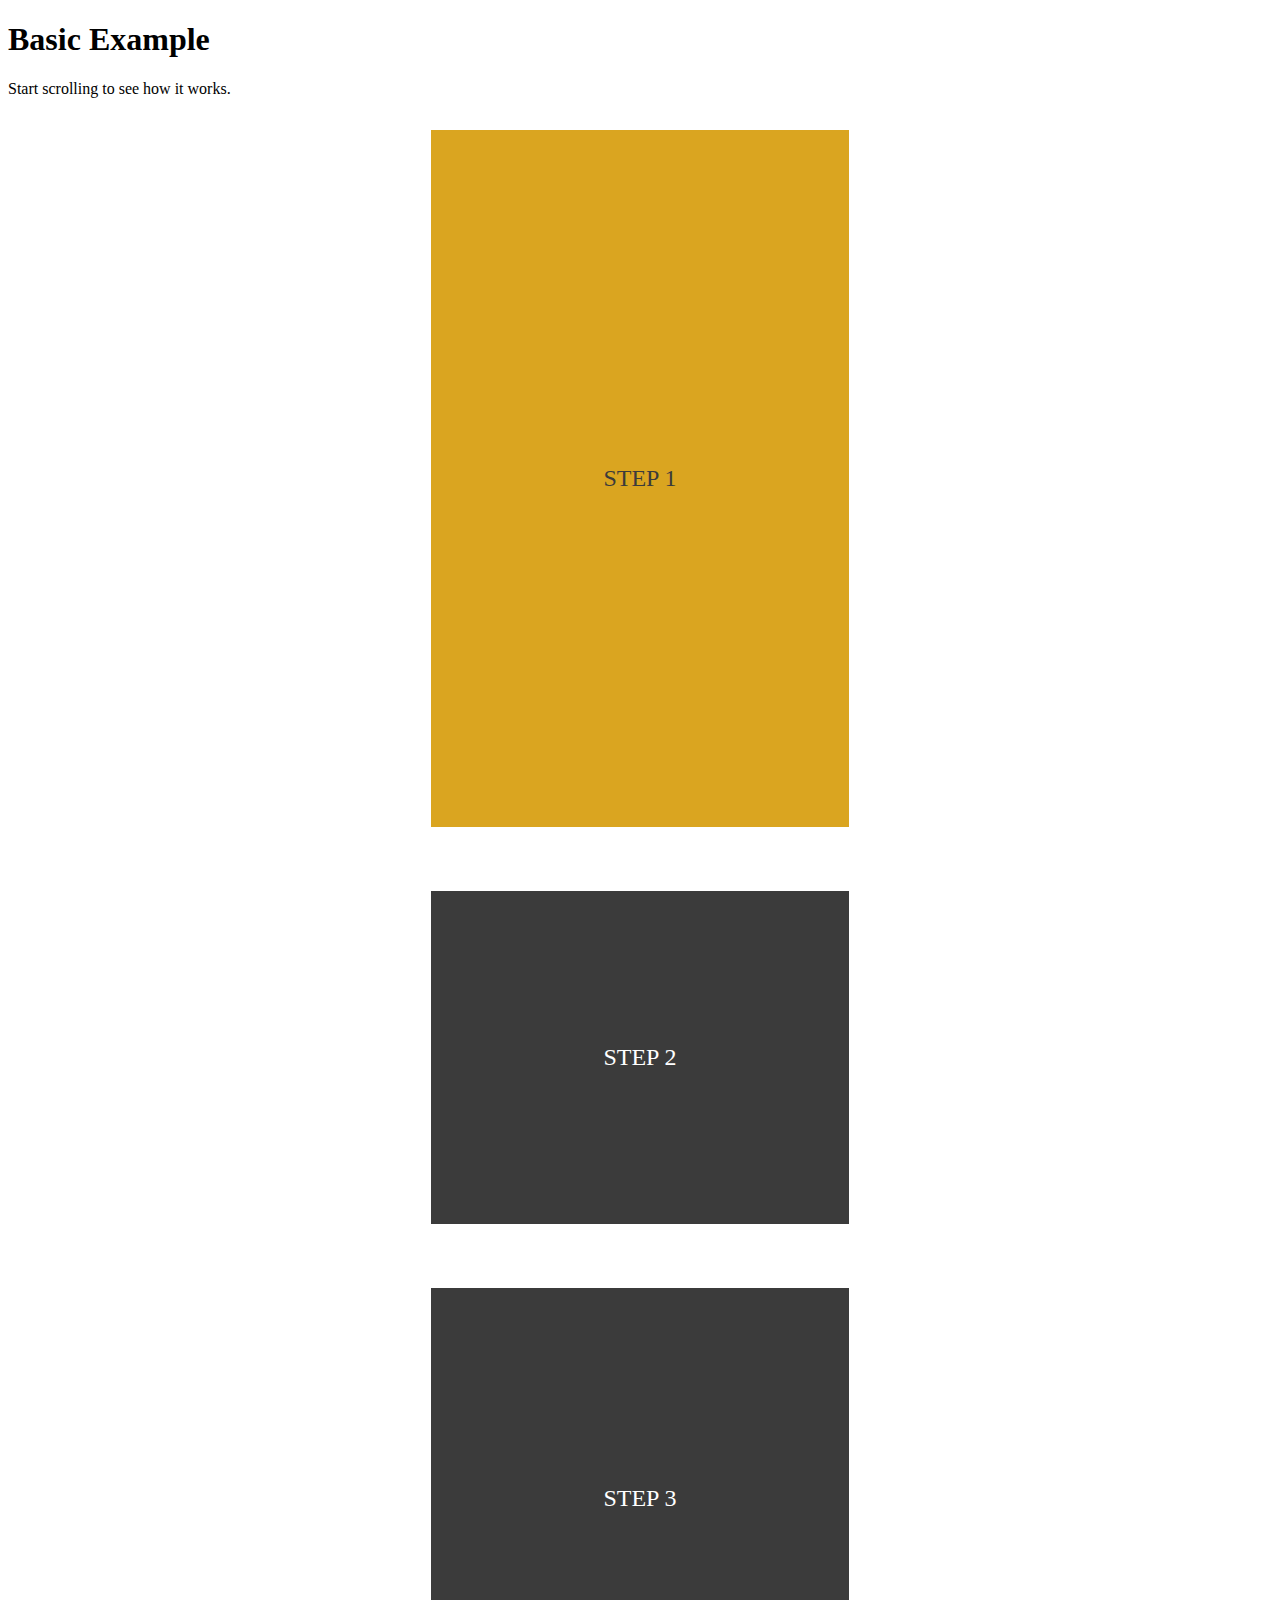
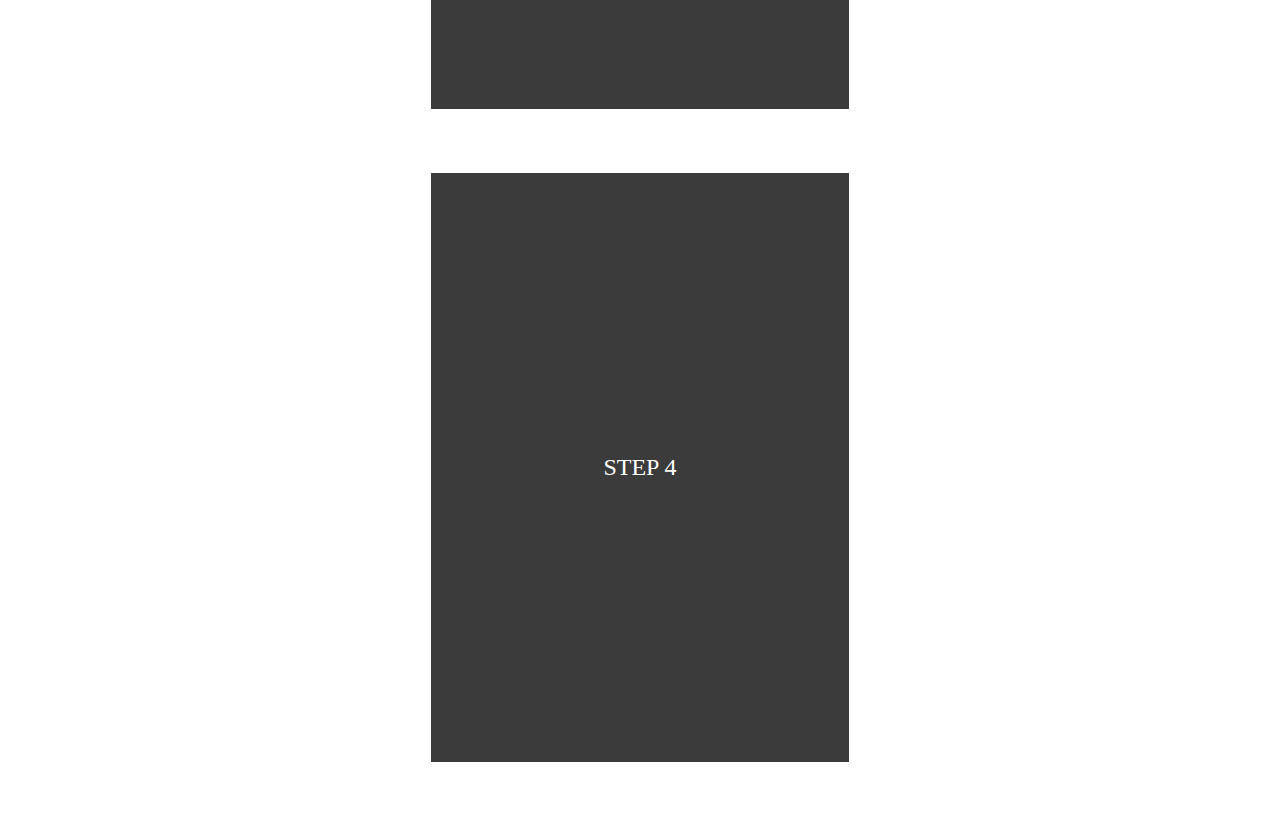
<file: 202307-young-indonesian-voters/scrollama/dev/index.html>
<!DOCTYPE html>
<html>

<head>
	<meta charset="utf-8" />
	<meta http-equiv="X-UA-Compatible" content="IE=edge" />
	<title>Scrollama: Basic Example</title>
	<meta name="description" content="Scrollama: Basic Example" />
	<meta name="viewport" content="width=device-width, initial-scale=1" />
	<link rel="stylesheet" href="../docs/style.css" />
	<style>
		#scrolly {
			position: relative;
		}

		article {
			position: relative;
			padding: 0 1rem;
			margin: 0 auto;
			width: 33%;
		}

		.step {
			margin: 2rem auto 4rem auto;
			background-color: #3b3b3b;
			color: #fff;
		}

		.step.is-active {
			background-color: goldenrod;
			color: #3b3b3b;
		}

		.step p {
			text-align: center;
			padding: 1rem;
			font-size: 1.5rem;
		}
	</style>
</head>

<body>
	<main>
		<section id="intro">
			<h1 class="intro__hed">Basic Example</h1>
			<p class="intro__dek">
				Start scrolling to see how it works.
			</p>
		</section>
		<section id="scrolly">
			<article>
				<div class="step" data-step="1">
					<p>STEP 1</p>
				</div>
				<div class="step" data-step="2">
					<p>STEP 2</p>
				</div>
				<div class="step" data-step="3">
					<p>STEP 3</p>
				</div>
				<div class="step" data-step="4">
					<p>STEP 4</p>
				</div>
			</article>
		</section>
		<section id="outro"></section>
	</main>

	<script src="../build/scrollama.js"></script>
	<script>
		var scrolly = document.querySelector("#scrolly");
		var article = scrolly.querySelector("article");
		var step = article.querySelectorAll(".step");

		// initialize the scrollama
		var scroller = scrollama();

		// scrollama event handlers
		function handleStepEnter(response) {
			// response = { element, direction, index }
			console.log(response);
			// add to color to current step
			response.element.classList.add("is-active");
		}

		function handleStepExit(response) {
			// response = { element, direction, index }
			console.log(response);
			// remove color from current step
			response.element.classList.remove("is-active");
		}

		function init() {
			// set random padding for different step heights (not required)
			step.forEach(function (step) {
				var v = 100 + Math.floor((Math.random() * window.innerHeight) / 4);
				step.style.padding = v + "px 0px";
			});

			// 1. setup the scroller with the bare-bones options
			// 		this will also initialize trigger observations
			// 2. bind scrollama event handlers (this can be chained like below)
			scroller
				.setup({
					step: "#scrolly article .step",
					debug: false,
					offset: 0.5
				})
				.onStepEnter(handleStepEnter)
				.onStepExit(handleStepExit);

		}

		// kick things off
		init();
	</script>
</body>

</html>
</file>
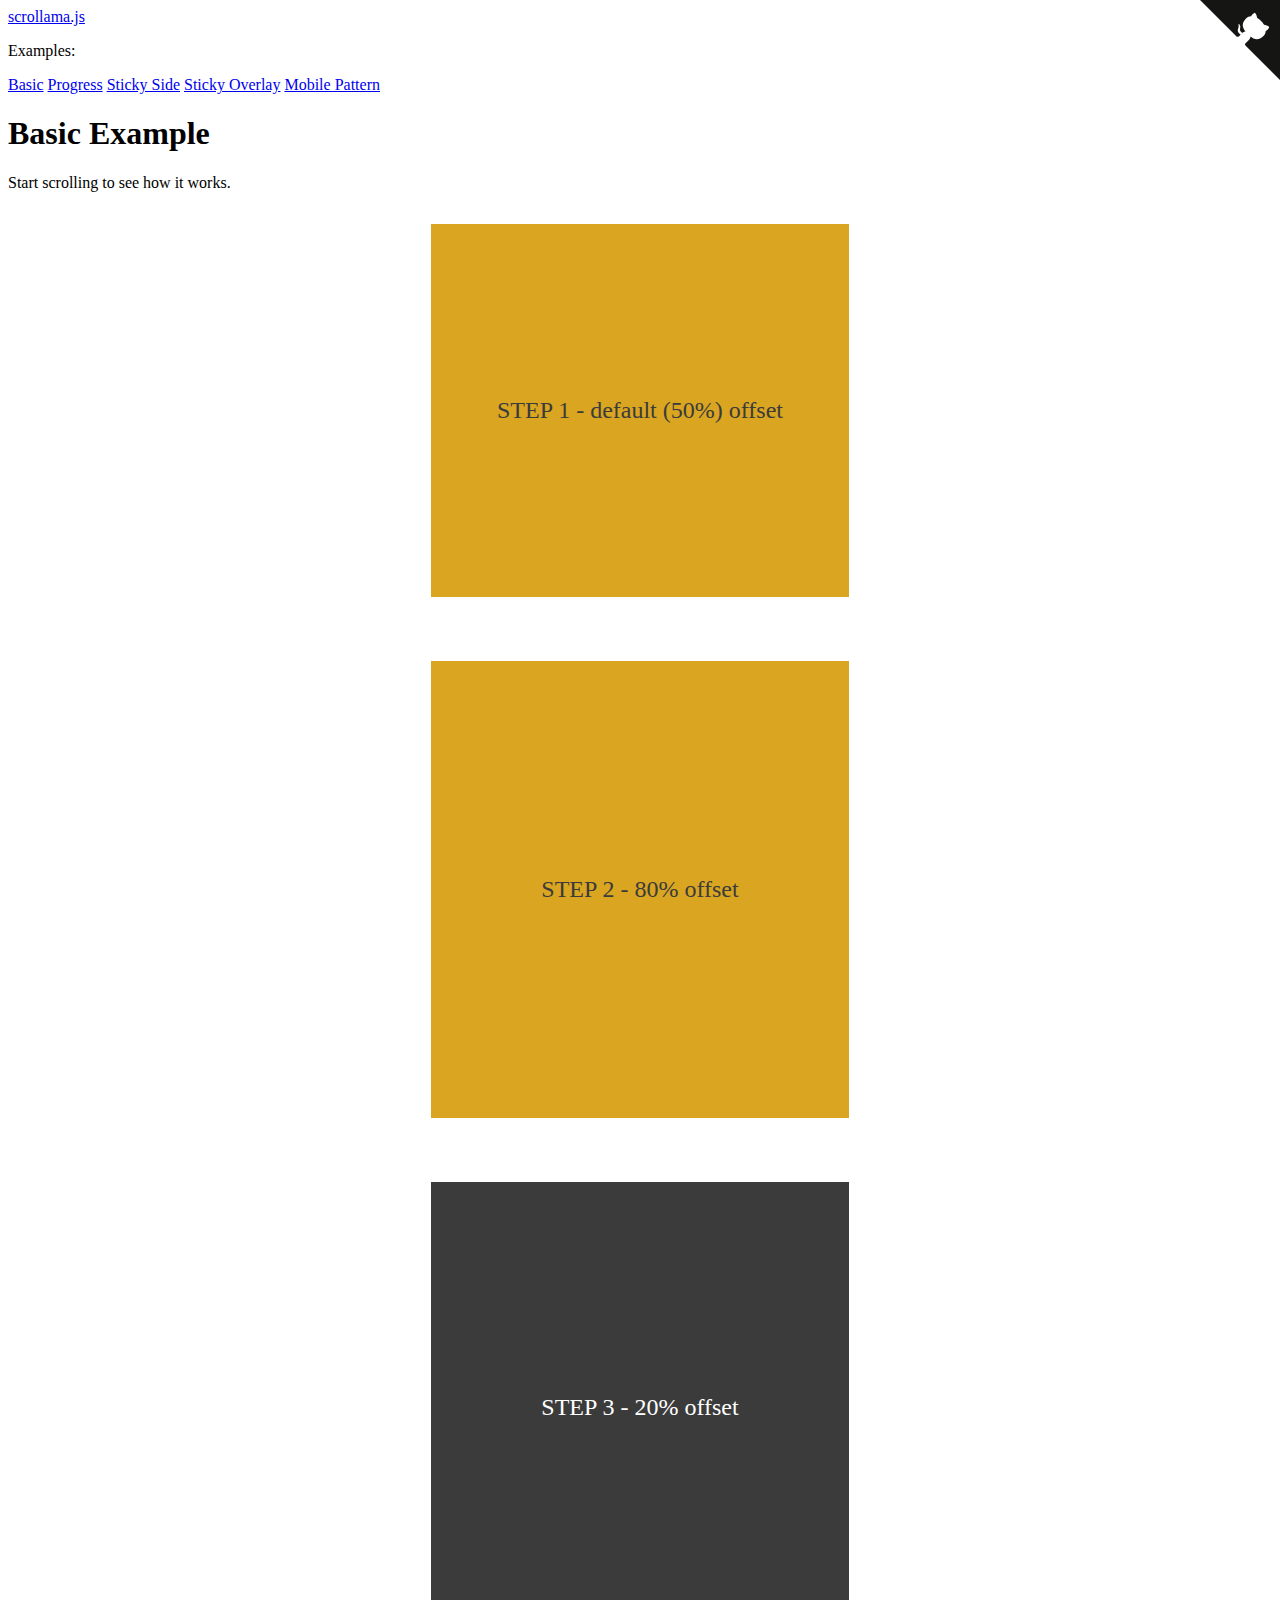
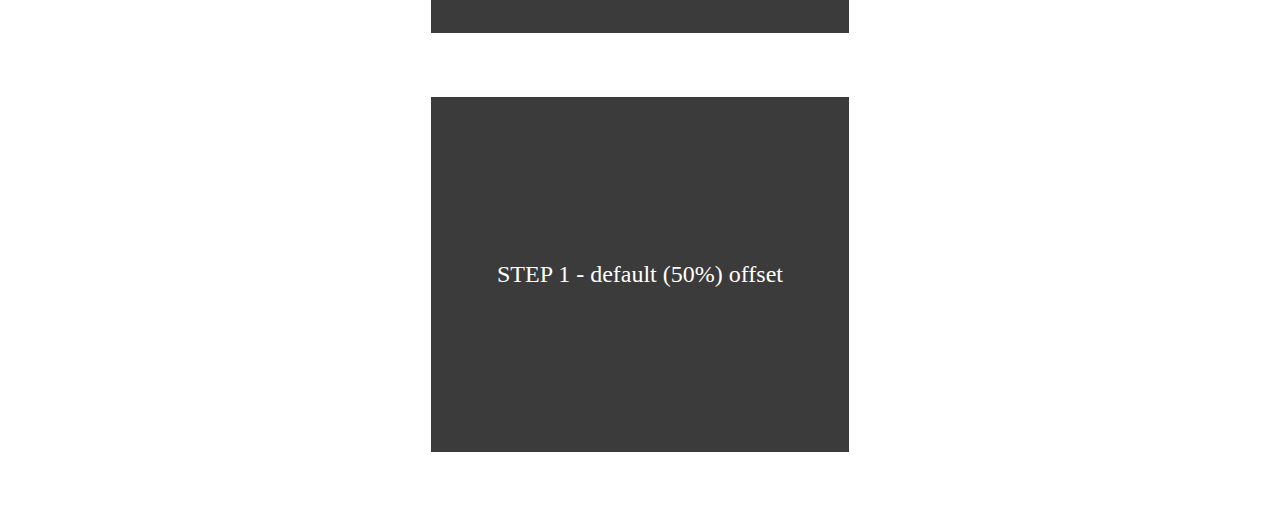
<file: 202307-young-indonesian-voters/scrollama/docs/custom-offset/index.html>
<!DOCTYPE html>
<html>

<head>
	<meta charset="utf-8" />
	<meta http-equiv="X-UA-Compatible" content="IE=edge" />
	<title>Scrollama: Custom Offset Example</title>
	<meta name="description" content="Scrollama: Custom Offset Example" />
	<meta name="viewport" content="width=device-width, initial-scale=1" />
	<link rel="stylesheet" href="../style.css" />
	<style>
		#scrolly {
			position: relative;
		}

		article {
			position: relative;
			padding: 0 1rem;
			margin: 0 auto;
			width: 33%;
		}

		.step {
			margin: 2rem auto 4rem auto;
			background-color: #3b3b3b;
			color: #fff;
		}

		.step.is-active {
			background-color: goldenrod;
			color: #3b3b3b;
		}

		.step p {
			text-align: center;
			padding: 1rem;
			font-size: 1.5rem;
		}
	</style>
</head>

<body>
	<a href="https://github.com/russellsamora/scrollama" target="_blank" class="github-corner"
		aria-label="View source on GitHub"><svg width="80" height="80" viewBox="0 0 250 250"
			style="fill:#151513; color:#fff; position: absolute; top: 0; border: 0; right: 0;" aria-hidden="true">
			<path d="M0,0 L115,115 L130,115 L142,142 L250,250 L250,0 Z"></path>
			<path
				d="M128.3,109.0 C113.8,99.7 119.0,89.6 119.0,89.6 C122.0,82.7 120.5,78.6 120.5,78.6 C119.2,72.0 123.4,76.3 123.4,76.3 C127.3,80.9 125.5,87.3 125.5,87.3 C122.9,97.6 130.6,101.9 134.4,103.2"
				fill="currentColor" style="transform-origin: 130px 106px;" class="octo-arm"></path>
			<path
				d="M115.0,115.0 C114.9,115.1 118.7,116.5 119.8,115.4 L133.7,101.6 C136.9,99.2 139.9,98.4 142.2,98.6 C133.8,88.0 127.5,74.4 143.8,58.0 C148.5,53.4 154.0,51.2 159.7,51.0 C160.3,49.4 163.2,43.6 171.4,40.1 C171.4,40.1 176.1,42.5 178.8,56.2 C183.1,58.6 187.2,61.8 190.9,65.4 C194.5,69.0 197.7,73.2 200.1,77.6 C213.8,80.2 216.3,84.9 216.3,84.9 C212.7,93.1 206.9,96.0 205.4,96.6 C205.1,102.4 203.0,107.8 198.3,112.5 C181.9,128.9 168.3,122.5 157.7,114.1 C157.9,116.9 156.7,120.9 152.7,124.9 L141.0,136.5 C139.8,137.7 141.6,141.9 141.8,141.8 Z"
				fill="currentColor" class="octo-body"></path>
		</svg></a>
	<main>
		<nav>
			<a href="https://github.com/russellsamora/scrollama">scrollama.js</a>
			<div class="nav__examples">
				<p>Examples:</p>
				<a href="https://russellsamora.github.io/scrollama/basic">Basic</a>
				<a href="https://russellsamora.github.io/scrollama/progress">Progress</a>
				<a href="https://russellsamora.github.io/scrollama/sticky-side">Sticky Side</a>
				<a href="https://russellsamora.github.io/scrollama/sticky-overlay">Sticky Overlay</a>
				<a href="https://russellsamora.github.io/scrollama/mobile-pattern">Mobile Pattern</a>
			</div>
		</nav>
		<section id="intro">
			<h1 class="intro__hed">Basic Example</h1>
			<p class="intro__dek">
				Start scrolling to see how it works.
			</p>
		</section>
		<section id="scrolly">
			<article>
				<div class="step" data-step="1">
					<p>STEP 1 - default (50%) offset</p>
				</div>
				<div class="step" data-step="2" data-offset="0.8">
					<p>STEP 2 - 80% offset</p>
				</div>
				<div class="step" data-step="3" data-offset="0.2">
					<p>STEP 3 - 20% offset</p>
				</div>
				<div class="step" data-step="4">
					<p>STEP 1 - default (50%) offset</p>
				</div>
			</article>
		</section>
		<section id="outro"></section>
	</main>

	<script src="../scrollama.min.js"></script>
	<script>
		var scrolly = document.querySelector("#scrolly");
		var article = scrolly.querySelector("article");
		var step = article.querySelectorAll(".step");

		// initialize the scrollama
		var scroller = scrollama();

		// scrollama event handlers
		function handleStepEnter(response) {
			// response = { element, direction, index }
			console.log(response);
			// add to color to current step
			response.element.classList.add("is-active");
		}

		function handleStepExit(response) {
			// response = { element, direction, index }
			console.log(response);
			// remove color from current step
			response.element.classList.remove("is-active");
		}

		function init() {
			// set random padding for different step heights (not required)
			step.forEach(function (step) {
				var v = 100 + Math.floor((Math.random() * window.innerHeight) / 4);
				step.style.padding = v + "px 0px";
			});

			// 1. setup the scroller with the bare-bones options
			// 		this will also initialize trigger observations
			// 2. bind scrollama event handlers (this can be chained like below)
			scroller
				.setup({
					step: "#scrolly article .step",
					offset: 0.5
				})
				.onStepEnter(handleStepEnter)
				.onStepExit(handleStepExit);

		}

		// kick things off
		init();
	</script>
</body>

</html>
</file>
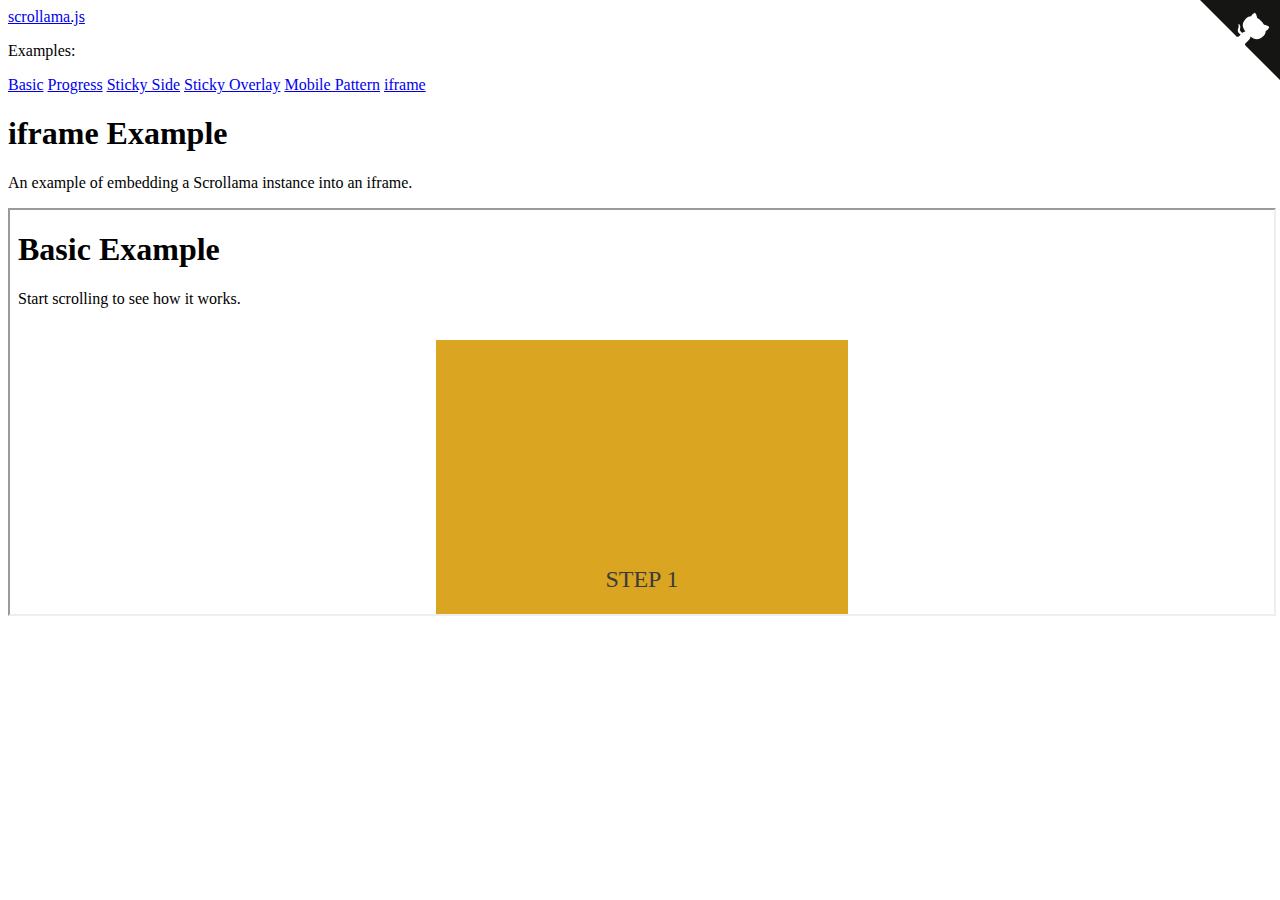
<file: 202307-young-indonesian-voters/scrollama/docs/iframe/index.html>
<!DOCTYPE html>
<html>

<head>
	<meta charset="utf-8" />
	<meta http-equiv="X-UA-Compatible" content="IE=edge" />
	<title>Scrollama: iframe Example</title>
	<meta name="description" content="Scrollama: iframe Example" />
	<meta name="viewport" content="width=device-width, initial-scale=1" />
	<link rel="stylesheet" href="../style.css" />
	<style>
		#scrolly {
			position: relative;
		}

		article {
			position: relative;
			padding: 0 1rem;
			margin: 0 auto;
			width: 33%;
		}

		.step {
			margin: 2rem auto 4rem auto;
			background-color: #3b3b3b;
			color: #fff;
		}

		.step.is-active {
			background-color: goldenrod;
			color: #3b3b3b;
		}

		.step p {
			text-align: center;
			padding: 1rem;
			font-size: 1.5rem;
		}
	</style>
</head>

<body>
	<a href="https://github.com/russellsamora/scrollama" target="_blank" class="github-corner"
		aria-label="View source on GitHub"><svg width="80" height="80" viewBox="0 0 250 250"
			style="fill:#151513; color:#fff; position: absolute; top: 0; border: 0; right: 0;" aria-hidden="true">
			<path d="M0,0 L115,115 L130,115 L142,142 L250,250 L250,0 Z"></path>
			<path
				d="M128.3,109.0 C113.8,99.7 119.0,89.6 119.0,89.6 C122.0,82.7 120.5,78.6 120.5,78.6 C119.2,72.0 123.4,76.3 123.4,76.3 C127.3,80.9 125.5,87.3 125.5,87.3 C122.9,97.6 130.6,101.9 134.4,103.2"
				fill="currentColor" style="transform-origin: 130px 106px;" class="octo-arm"></path>
			<path
				d="M115.0,115.0 C114.9,115.1 118.7,116.5 119.8,115.4 L133.7,101.6 C136.9,99.2 139.9,98.4 142.2,98.6 C133.8,88.0 127.5,74.4 143.8,58.0 C148.5,53.4 154.0,51.2 159.7,51.0 C160.3,49.4 163.2,43.6 171.4,40.1 C171.4,40.1 176.1,42.5 178.8,56.2 C183.1,58.6 187.2,61.8 190.9,65.4 C194.5,69.0 197.7,73.2 200.1,77.6 C213.8,80.2 216.3,84.9 216.3,84.9 C212.7,93.1 206.9,96.0 205.4,96.6 C205.1,102.4 203.0,107.8 198.3,112.5 C181.9,128.9 168.3,122.5 157.7,114.1 C157.9,116.9 156.7,120.9 152.7,124.9 L141.0,136.5 C139.8,137.7 141.6,141.9 141.8,141.8 Z"
				fill="currentColor" class="octo-body"></path>
		</svg></a>
	<main>
		<nav>
			<a href="https://github.com/russellsamora/scrollama">scrollama.js</a>
			<div class="nav__examples">
				<p>Examples:</p>
				<a href="https://russellsamora.github.io/scrollama/basic">Basic</a>
				<a href="https://russellsamora.github.io/scrollama/progress">Progress</a>
				<a href="https://russellsamora.github.io/scrollama/sticky-side">Sticky Side</a>
				<a href="https://russellsamora.github.io/scrollama/sticky-overlay">Sticky Overlay</a>
				<a href="https://russellsamora.github.io/scrollama/mobile-pattern">Mobile Pattern</a>
				<a href="https://russellsamora.github.io/scrollama/iframe">iframe</a>
			</div>
		</nav>
		<section id="intro">
			<h1 class="intro__hed">iframe Example</h1>
			<p class="intro__dek">
				An example of embedding a Scrollama instance into an iframe.
			</p>
		</section>
		<section>
			<iframe src="basic.html" width="100%" height="200px" style="height: calc(100vh - 31rem);"
				frameborder="2"></iframe>
		</section>
	</main>

</body>

</html>
</file>
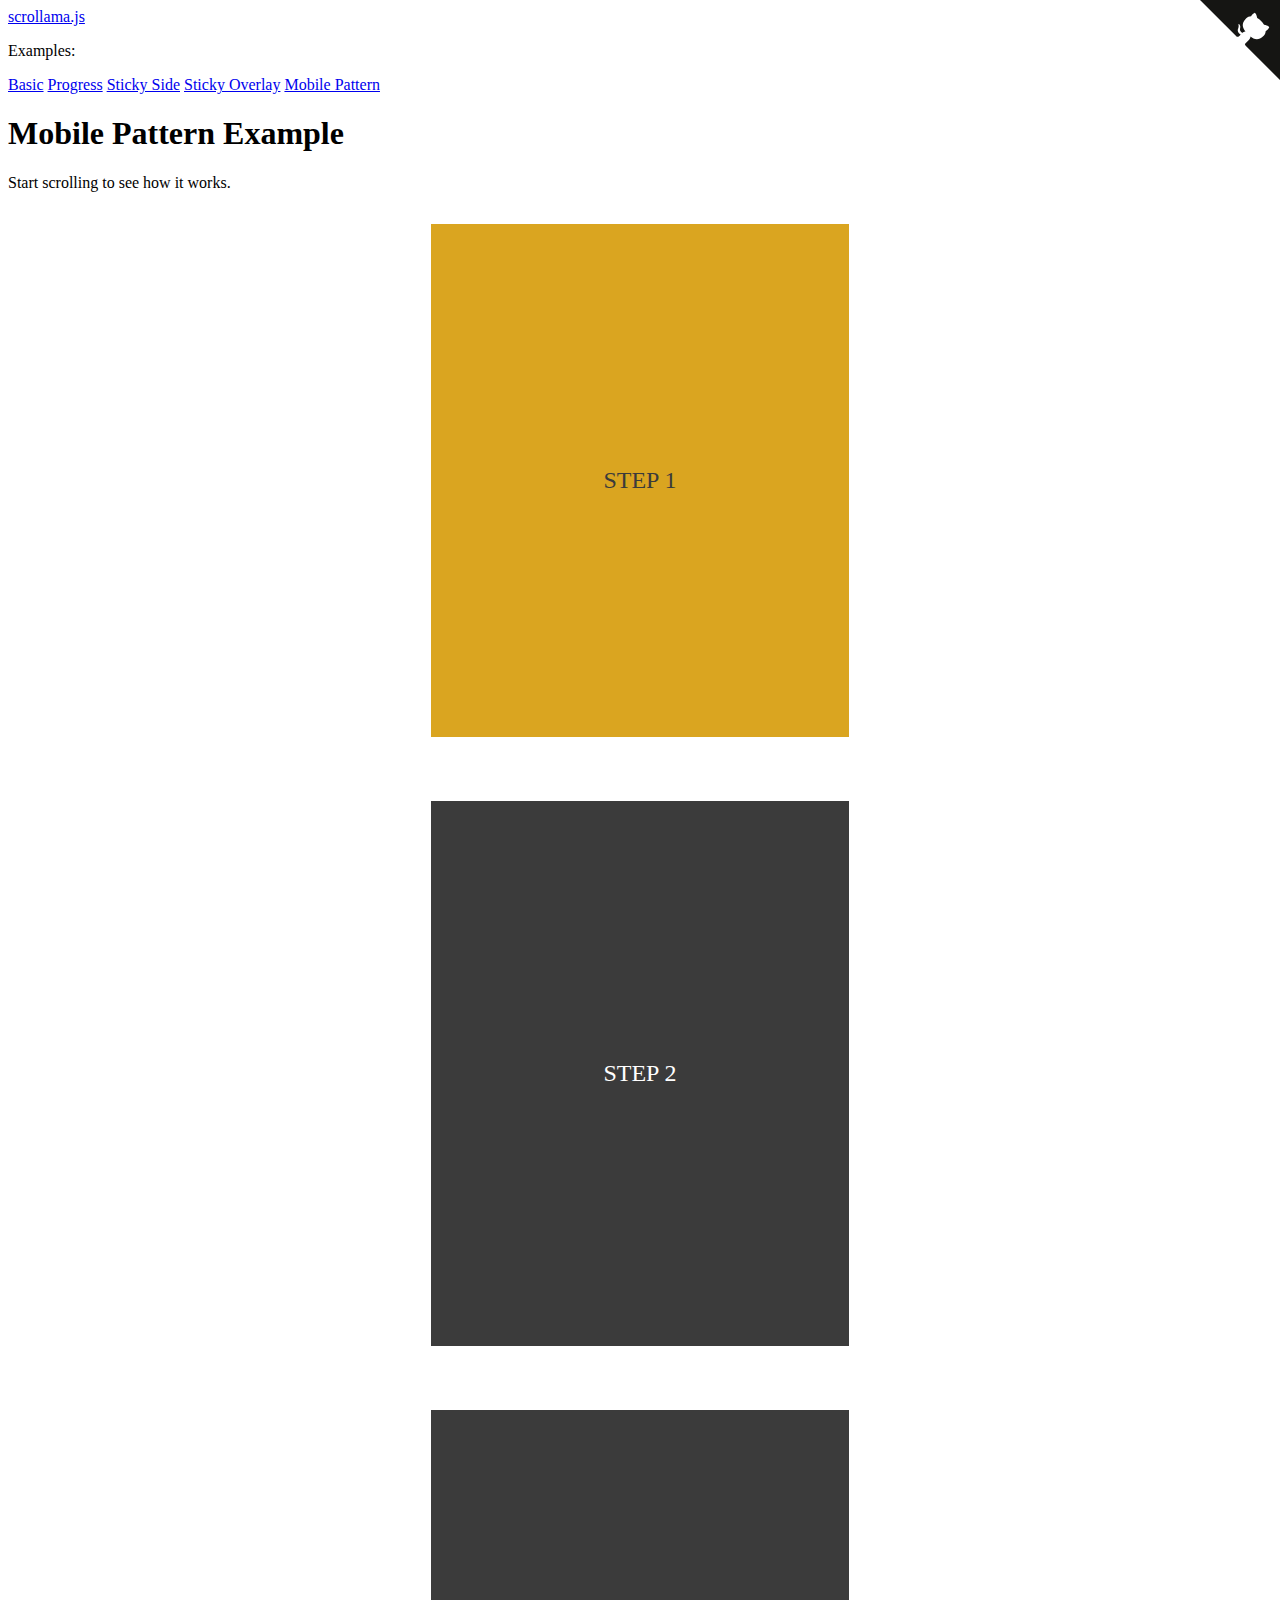
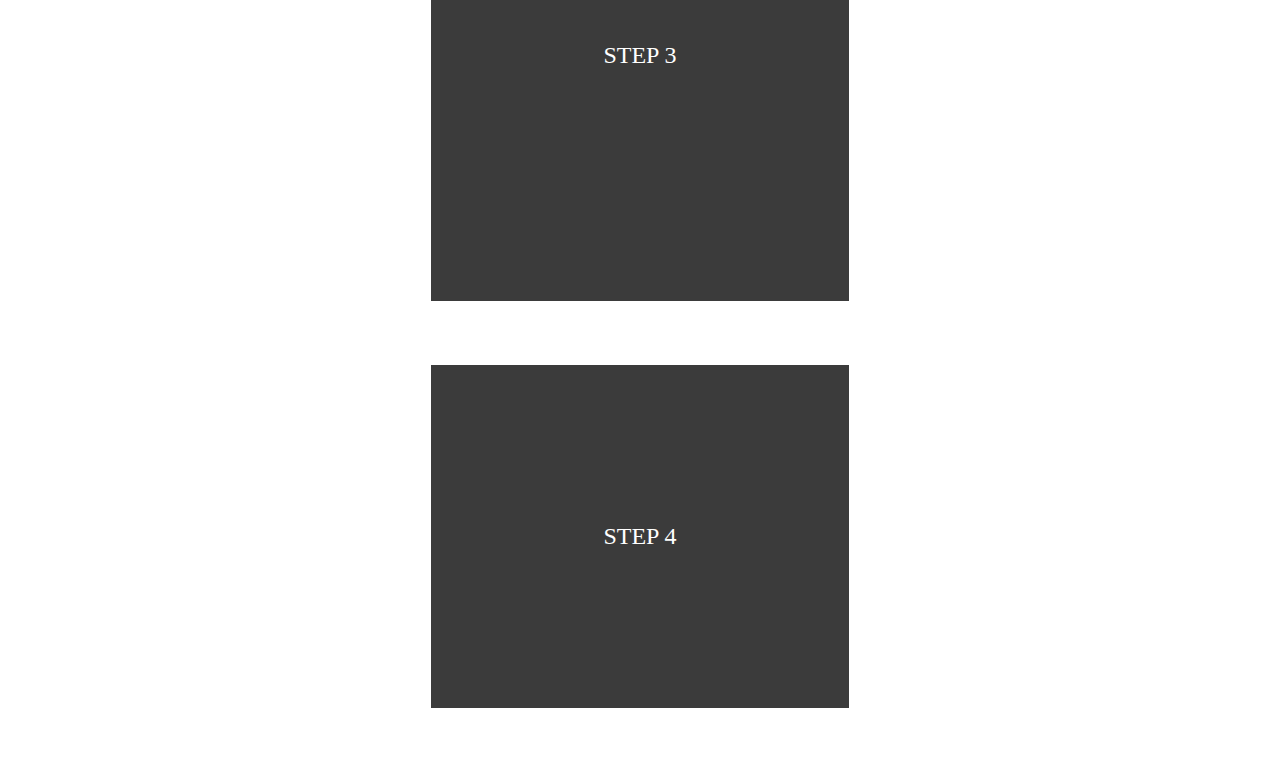
<file: 202307-young-indonesian-voters/scrollama/docs/mobile-pattern/index.html>
<!DOCTYPE html>
<html>

<head>
	<meta charset="utf-8" />
	<meta http-equiv="X-UA-Compatible" content="IE=edge" />
	<title>Scrollama: Mobile Pattern Example</title>
	<meta name="description" content="Scrollama: Mobile Pattern Example" />
	<meta name="viewport" content="width=device-width, initial-scale=1" />
	<link rel="stylesheet" href="../style.css" />
	<style>
		#scrolly {
			position: relative;
		}

		article {
			position: relative;
			padding: 0 1rem;
			margin: 0 auto;
			width: 33%;
		}

		.step {
			margin: 2rem auto 4rem auto;
			background-color: #3b3b3b;
			color: #fff;
		}

		.step.is-active {
			background-color: goldenrod;
			color: #3b3b3b;
		}

		.step p {
			text-align: center;
			padding: 1rem;
			font-size: 1.5rem;
		}
	</style>
</head>

<body>
	<a href="https://github.com/russellsamora/scrollama" target="_blank" class="github-corner"
		aria-label="View source on GitHub"><svg width="80" height="80" viewBox="0 0 250 250"
			style="fill:#151513; color:#fff; position: absolute; top: 0; border: 0; right: 0;" aria-hidden="true">
			<path d="M0,0 L115,115 L130,115 L142,142 L250,250 L250,0 Z"></path>
			<path
				d="M128.3,109.0 C113.8,99.7 119.0,89.6 119.0,89.6 C122.0,82.7 120.5,78.6 120.5,78.6 C119.2,72.0 123.4,76.3 123.4,76.3 C127.3,80.9 125.5,87.3 125.5,87.3 C122.9,97.6 130.6,101.9 134.4,103.2"
				fill="currentColor" style="transform-origin: 130px 106px;" class="octo-arm"></path>
			<path
				d="M115.0,115.0 C114.9,115.1 118.7,116.5 119.8,115.4 L133.7,101.6 C136.9,99.2 139.9,98.4 142.2,98.6 C133.8,88.0 127.5,74.4 143.8,58.0 C148.5,53.4 154.0,51.2 159.7,51.0 C160.3,49.4 163.2,43.6 171.4,40.1 C171.4,40.1 176.1,42.5 178.8,56.2 C183.1,58.6 187.2,61.8 190.9,65.4 C194.5,69.0 197.7,73.2 200.1,77.6 C213.8,80.2 216.3,84.9 216.3,84.9 C212.7,93.1 206.9,96.0 205.4,96.6 C205.1,102.4 203.0,107.8 198.3,112.5 C181.9,128.9 168.3,122.5 157.7,114.1 C157.9,116.9 156.7,120.9 152.7,124.9 L141.0,136.5 C139.8,137.7 141.6,141.9 141.8,141.8 Z"
				fill="currentColor" class="octo-body"></path>
		</svg></a>
	<main>
		<nav>
			<a href="https://github.com/russellsamora/scrollama">scrollama.js</a>
			<div class="nav__examples">
				<p>Examples:</p>
				<a href="https://russellsamora.github.io/scrollama/basic">Basic</a>
				<a href="https://russellsamora.github.io/scrollama/progress">Progress</a>
				<a href="https://russellsamora.github.io/scrollama/sticky-side">Sticky Side</a>
				<a href="https://russellsamora.github.io/scrollama/sticky-overlay">Sticky Overlay</a>
				<a href="https://russellsamora.github.io/scrollama/mobile-pattern">Mobile Pattern</a>
			</div>
		</nav>
		<section id="intro">
			<h1 class="intro__hed">Mobile Pattern Example</h1>
			<p class="intro__dek">
				Start scrolling to see how it works.
			</p>
		</section>
		<section id="scrolly">
			<article>
				<div class="step" data-step="1">
					<p>STEP 1</p>
				</div>
				<div class="step" data-step="2">
					<p>STEP 2</p>
				</div>
				<div class="step" data-step="3">
					<p>STEP 3</p>
				</div>
				<div class="step" data-step="4">
					<p>STEP 4</p>
				</div>
			</article>
		</section>
		<section id="outro"></section>
	</main>

	<script src="../scrollama.min.js"></script>
	<script>
		var scrolly = document.querySelector("#scrolly");
		var article = scrolly.querySelector("article");
		var step = article.querySelectorAll(".step");

		// initialize the scrollama
		var scroller = scrollama();

		// scrollama event handlers
		function handleStepEnter(response) {
			// response = { element, direction, index }
			console.log(response);
			// add to color to current step
			response.element.classList.add("is-active");
		}

		function handleStepExit(response) {
			// response = { element, direction, index }
			console.log(response);
			// remove color from current step
			response.element.classList.remove("is-active");
		}

		function init() {
			// set random padding for different step heights (not required)
			step.forEach(function (step) {
				var v = 100 + Math.floor((Math.random() * window.innerHeight) / 4);
				step.style.padding = v + "px 0px";
			});

			// find the halfway point of the initial viewport height
			// (it changes on mobile, but by just using the initial value
			// you remove jumpiness on scroll direction change)
			var midpoint = Math.floor(window.innerHeight * 0.5) + "px";
			// 1. setup the scroller with the bare-bones options
			// 		this will also initialize trigger observations
			// 2. bind scrollama event handlers (this can be chained like below)
			scroller
				.setup({
					step: "#scrolly article .step",
					debug: false,
					offset: midpoint
				})
				.onStepEnter(handleStepEnter)
				.onStepExit(handleStepExit);
		}

		// kick things off
		init();
	</script>
</body>

</html>
</file>
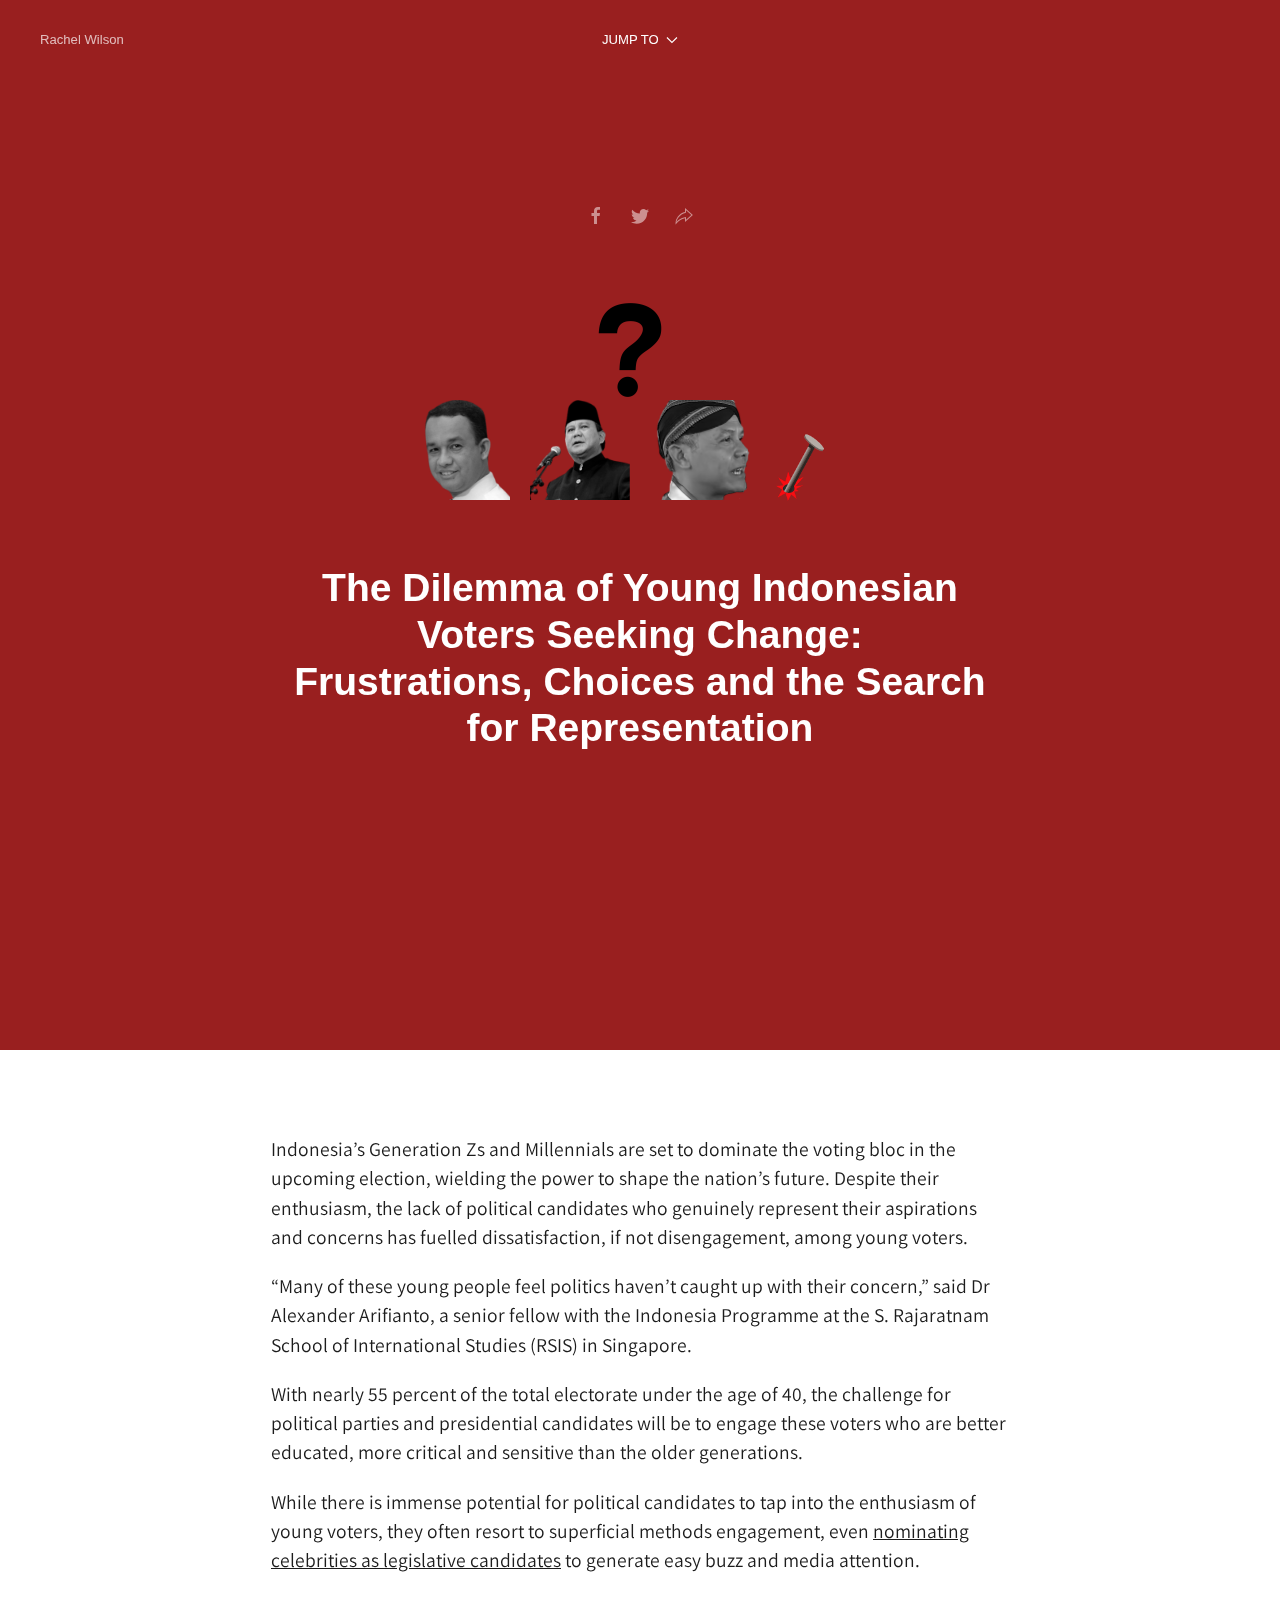
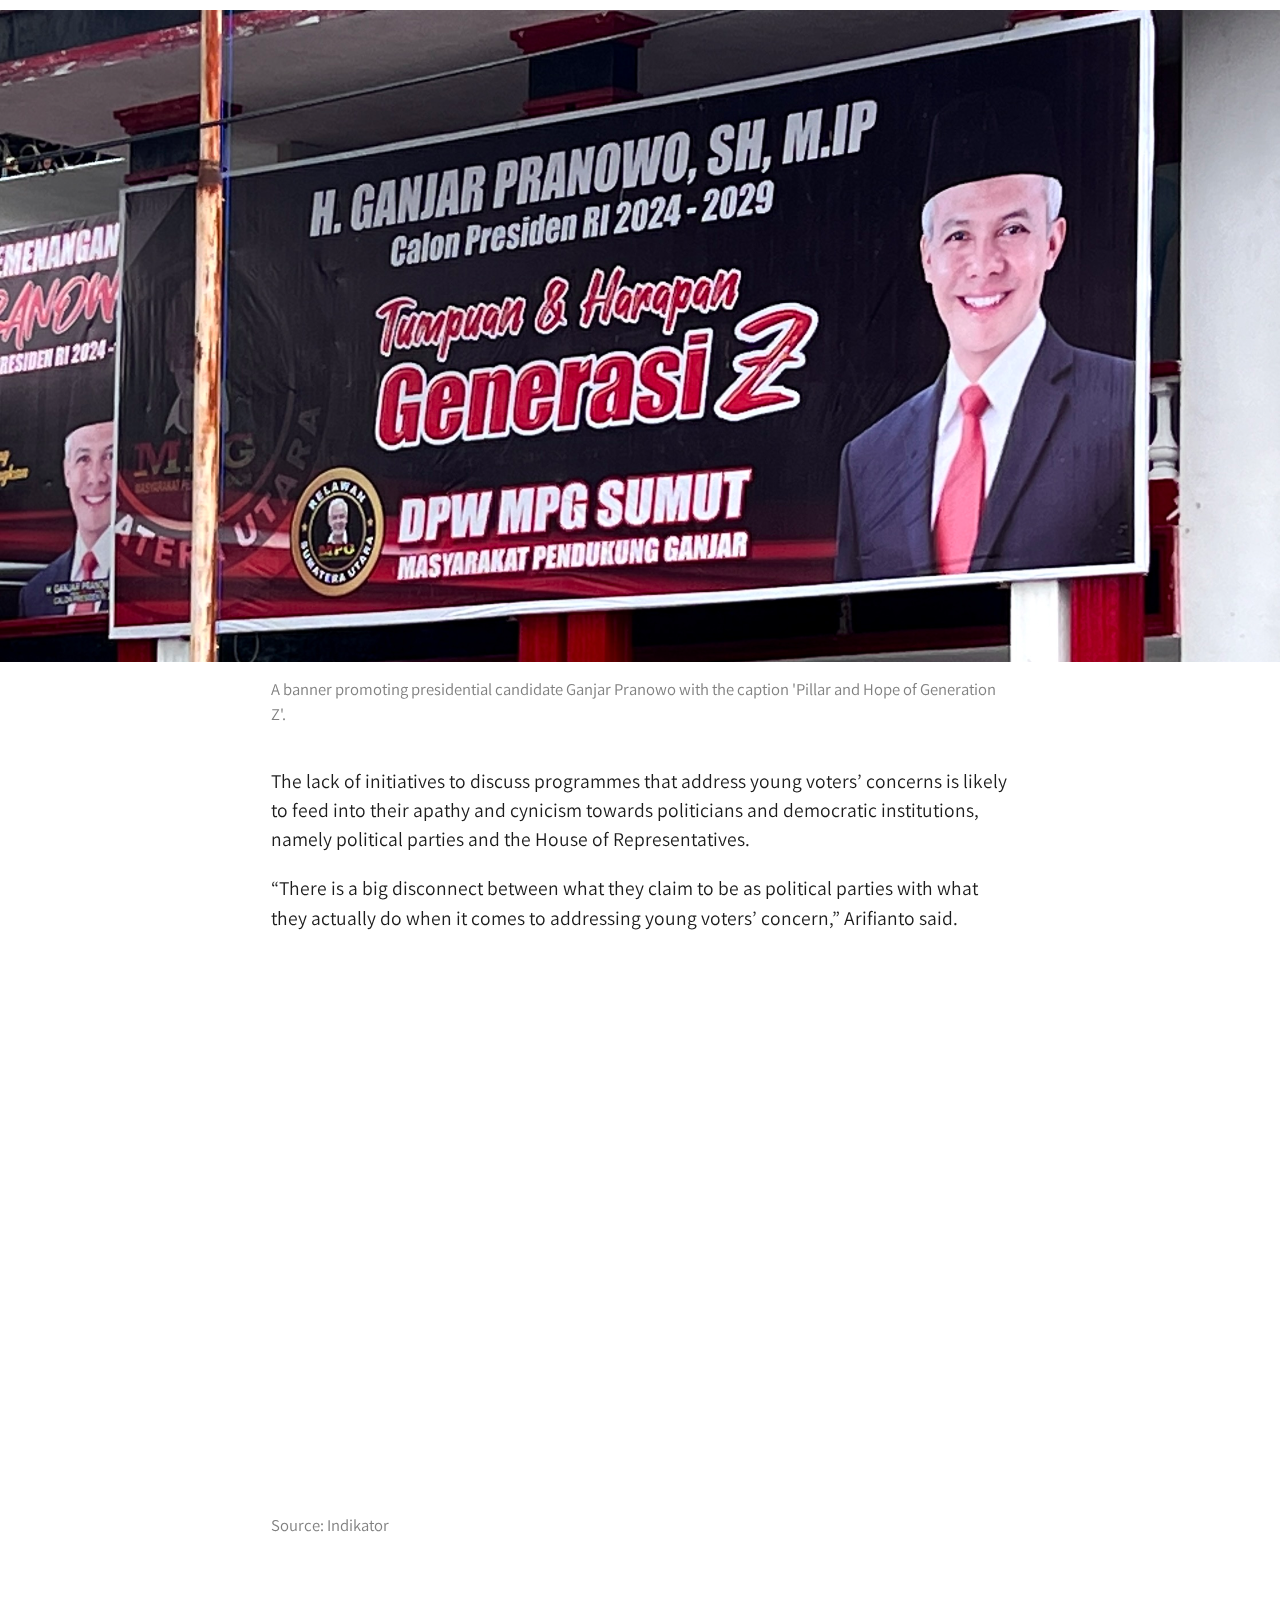
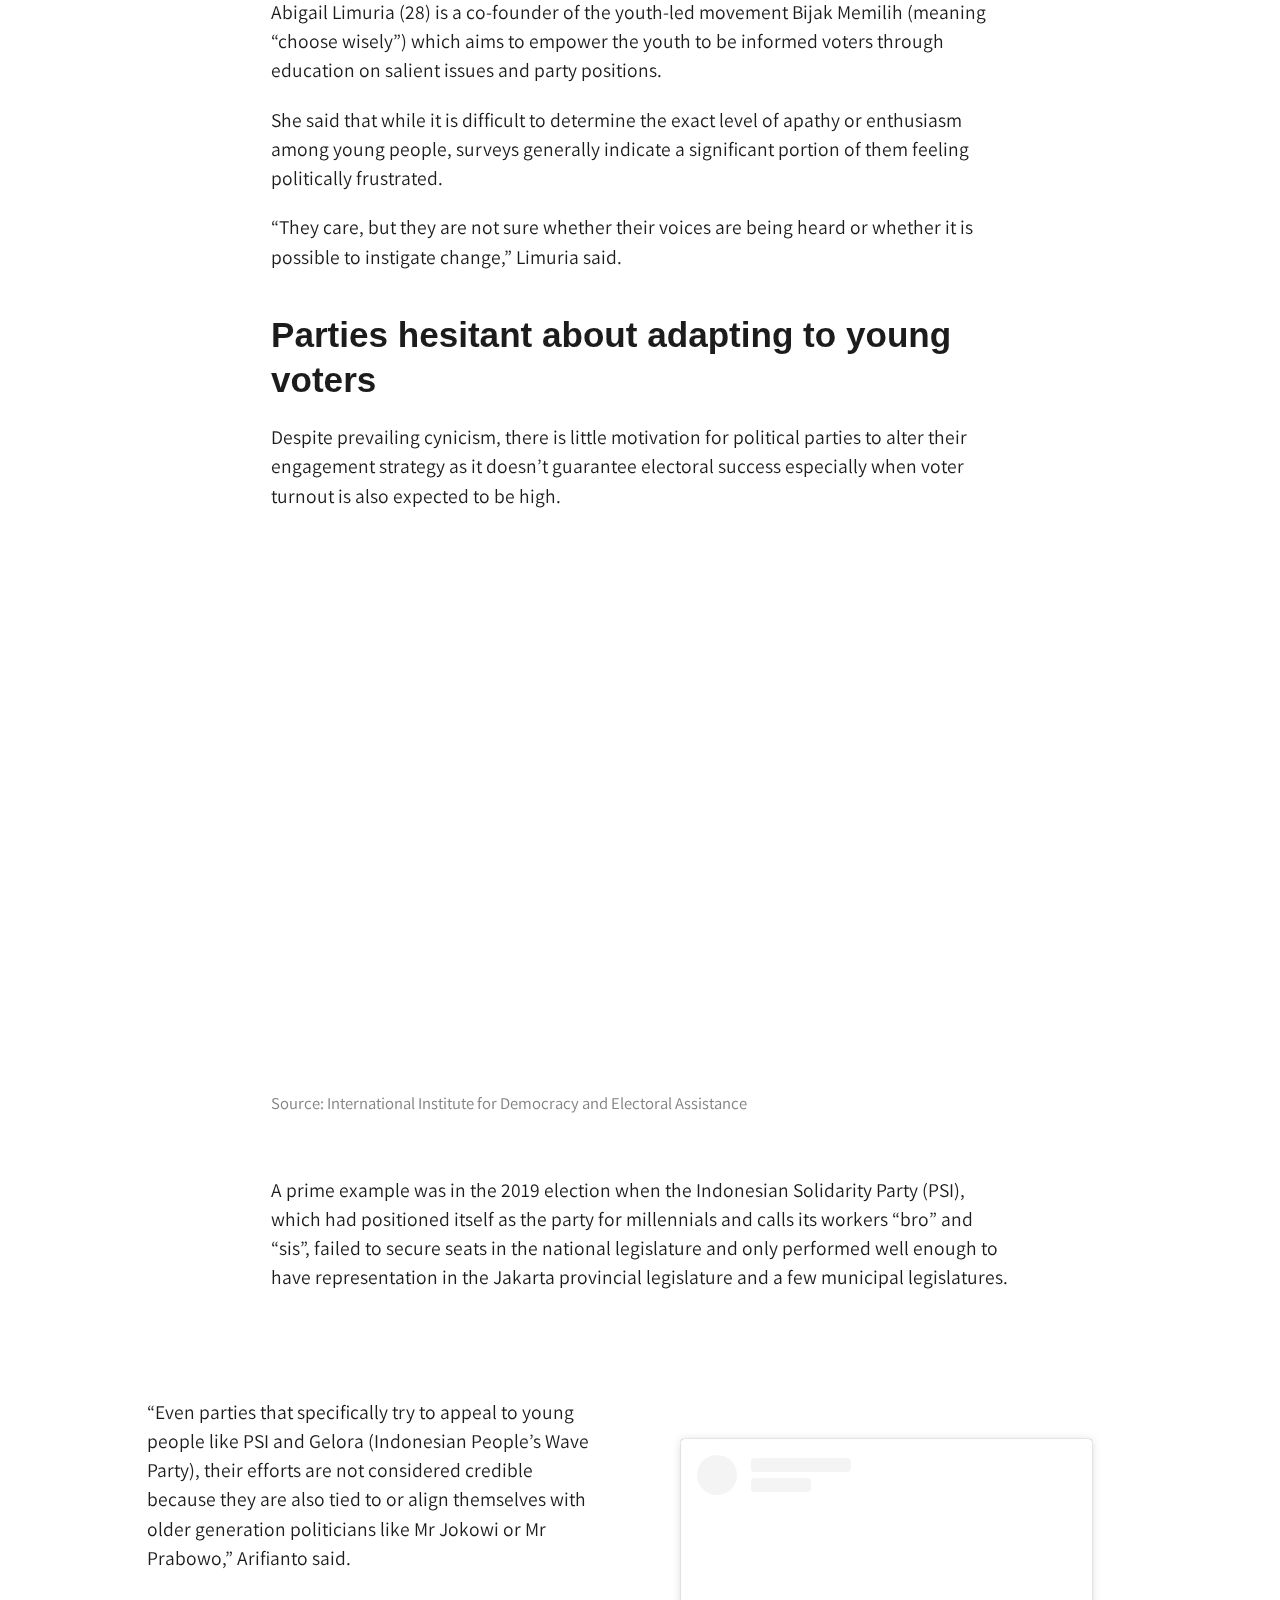
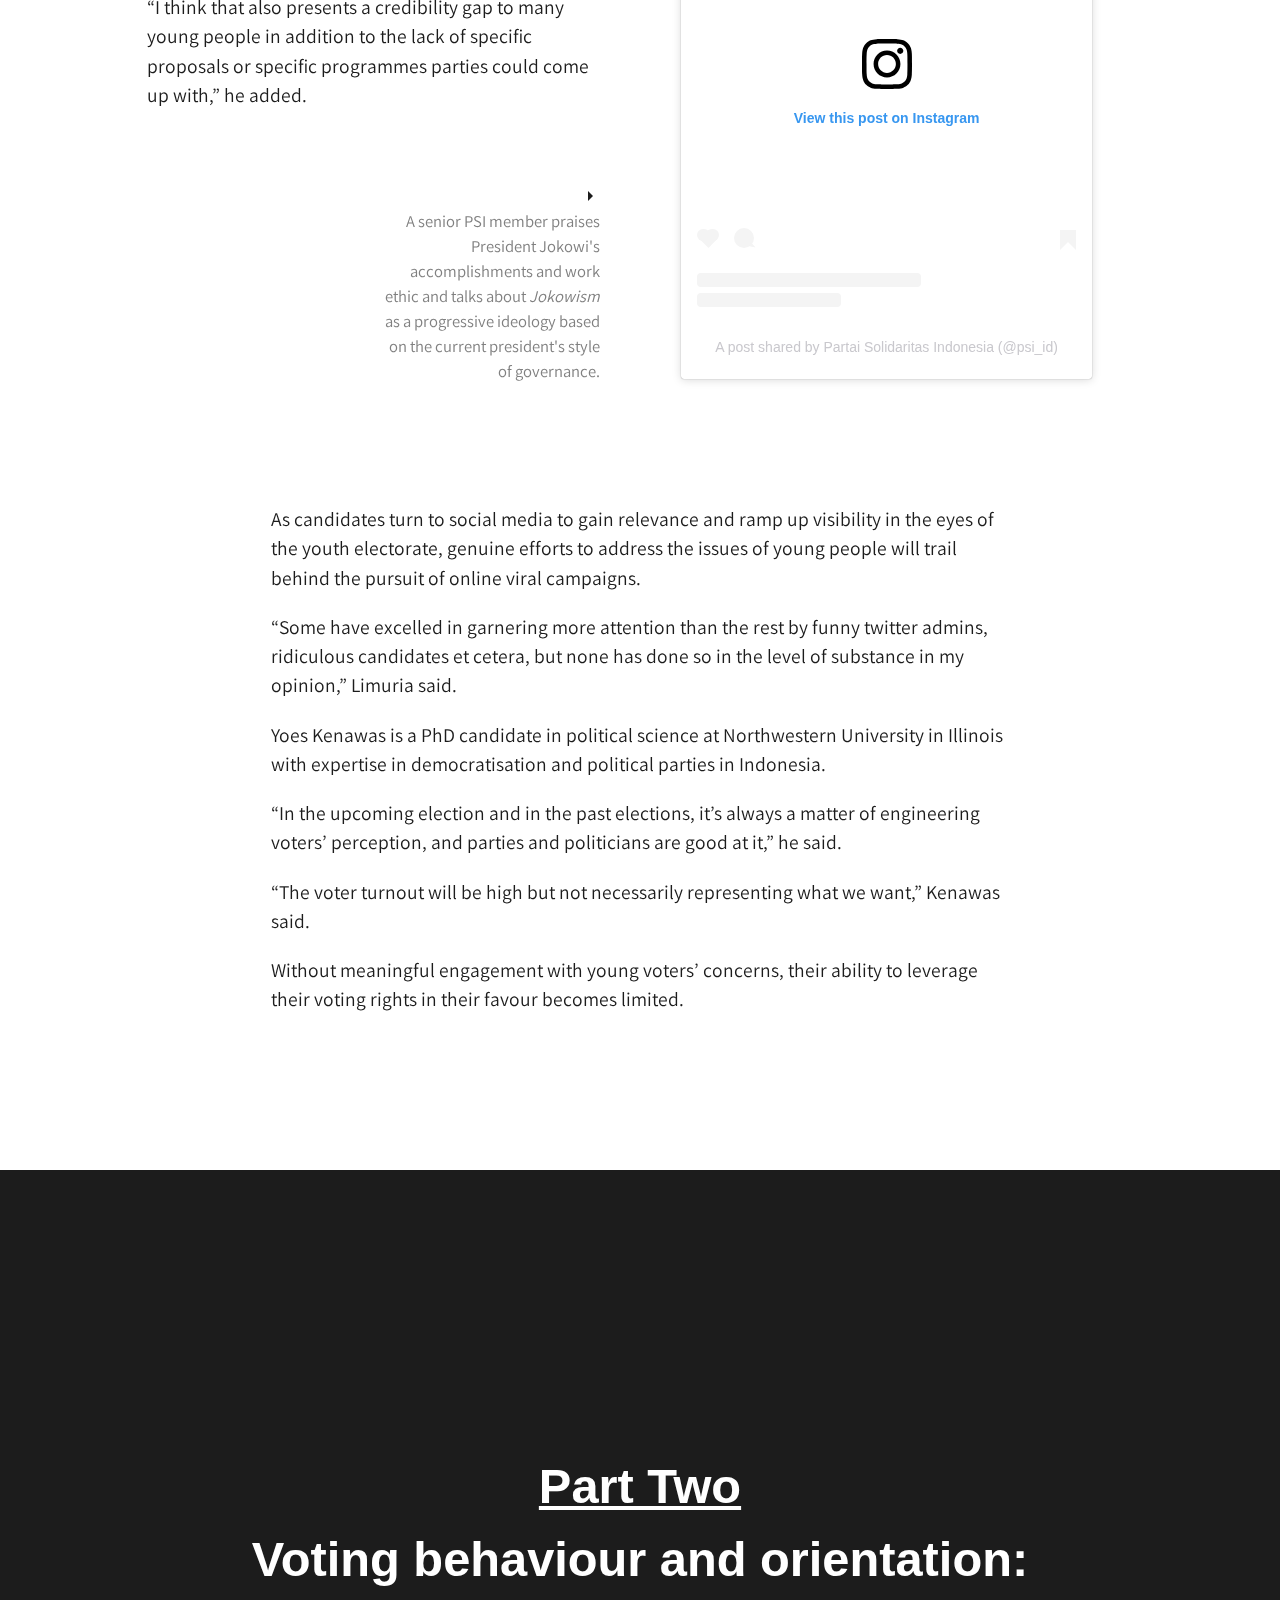
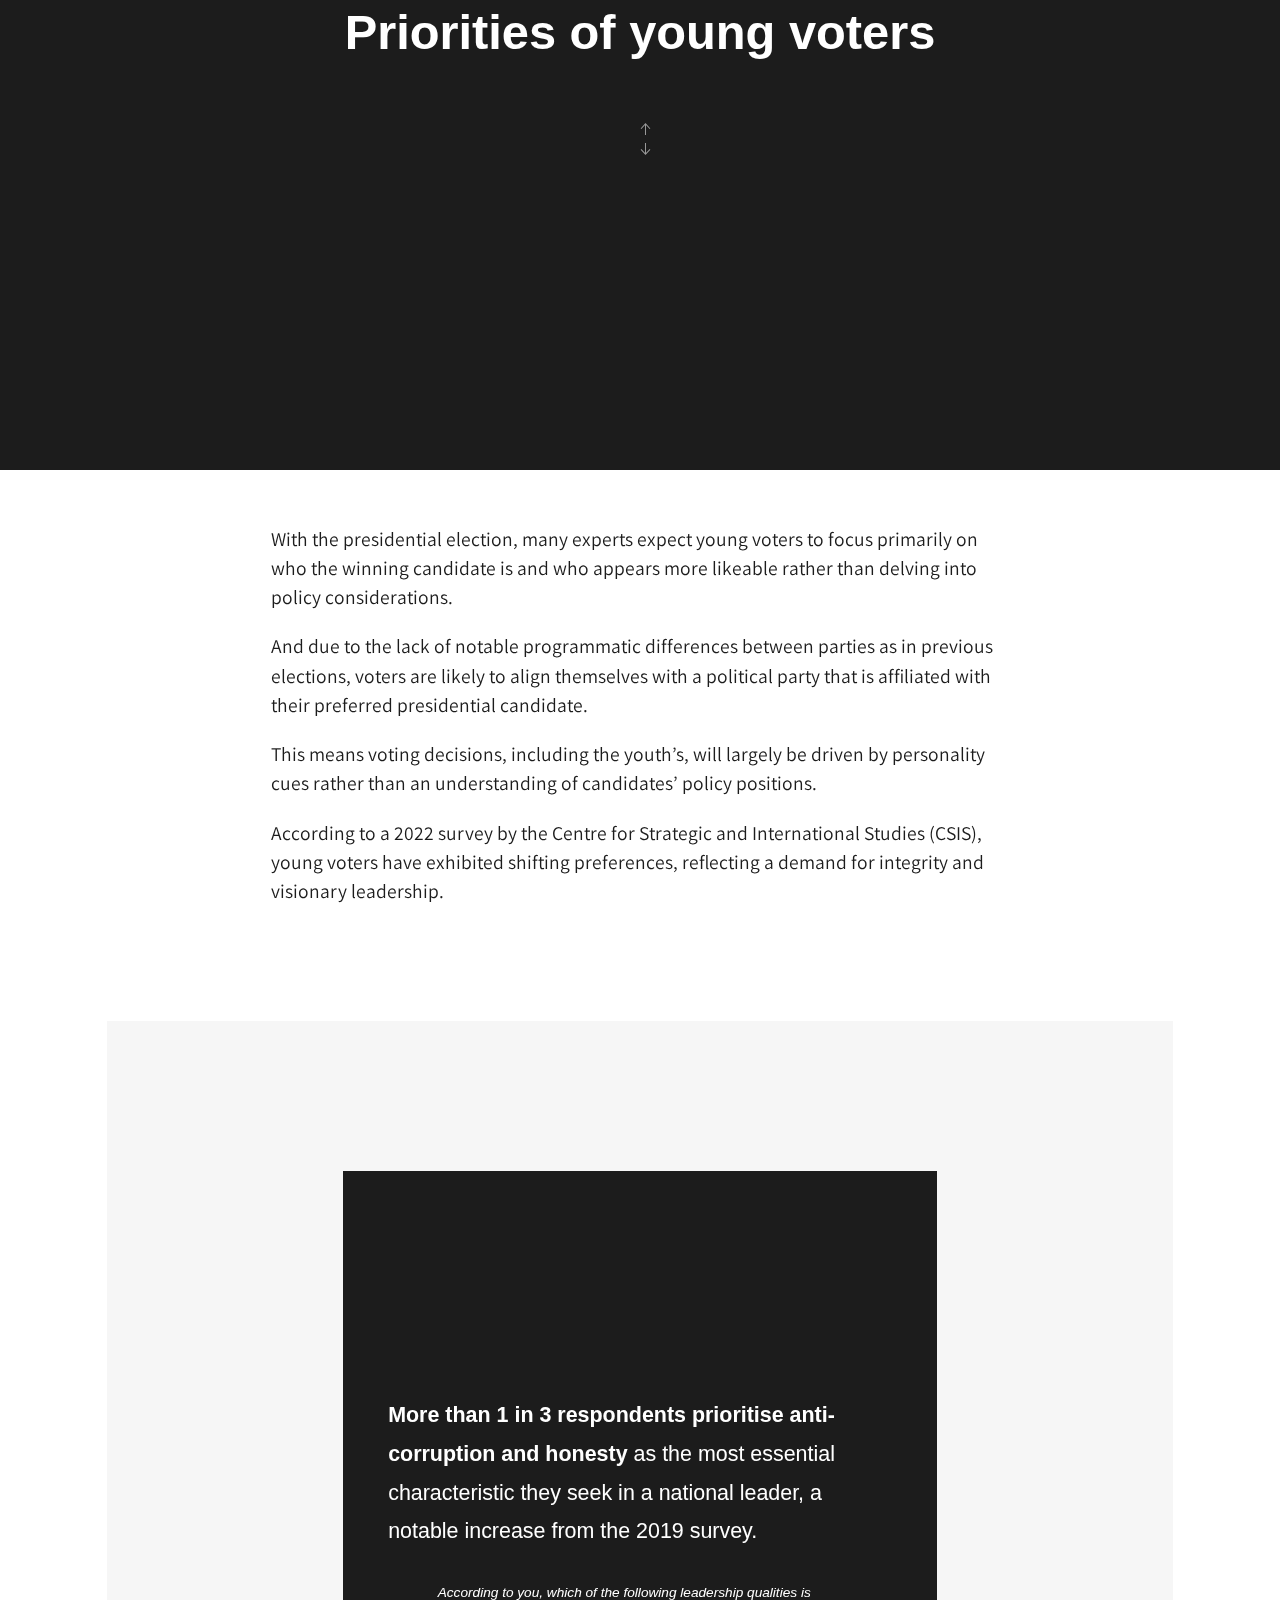
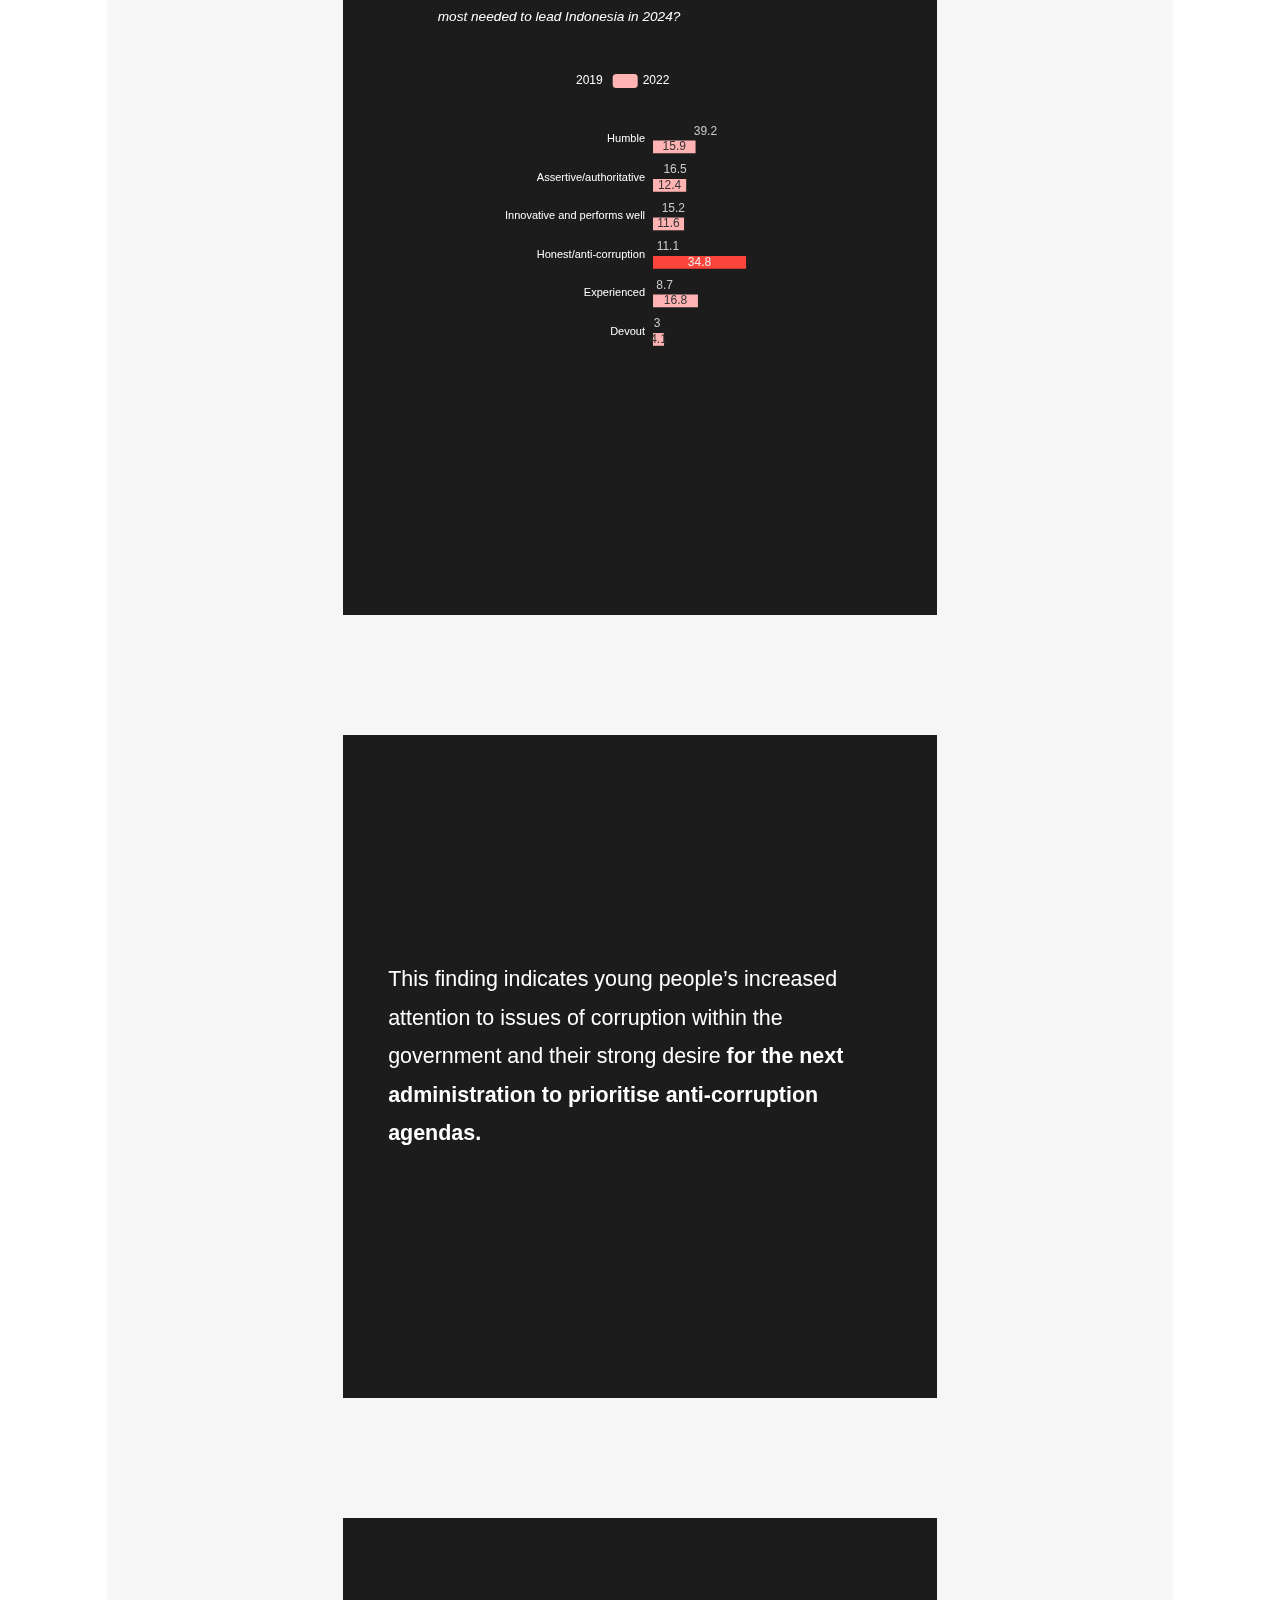
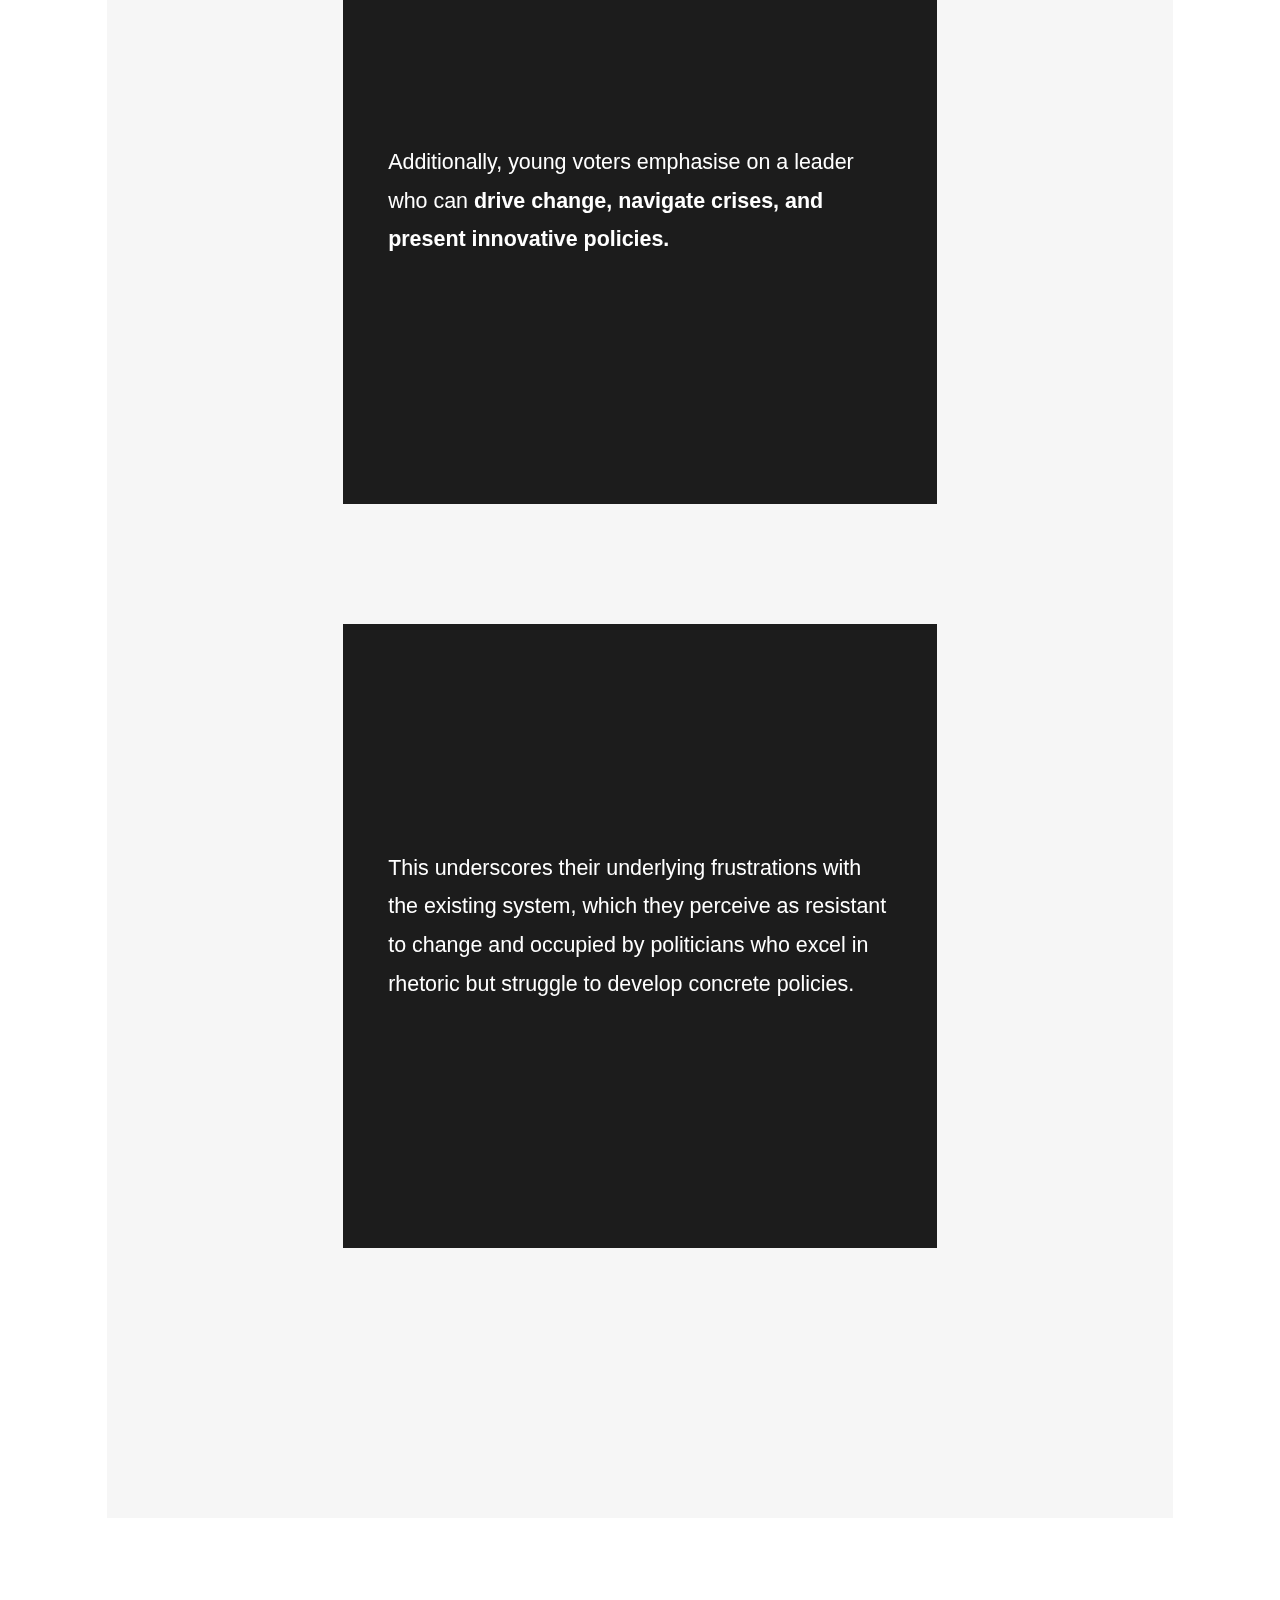
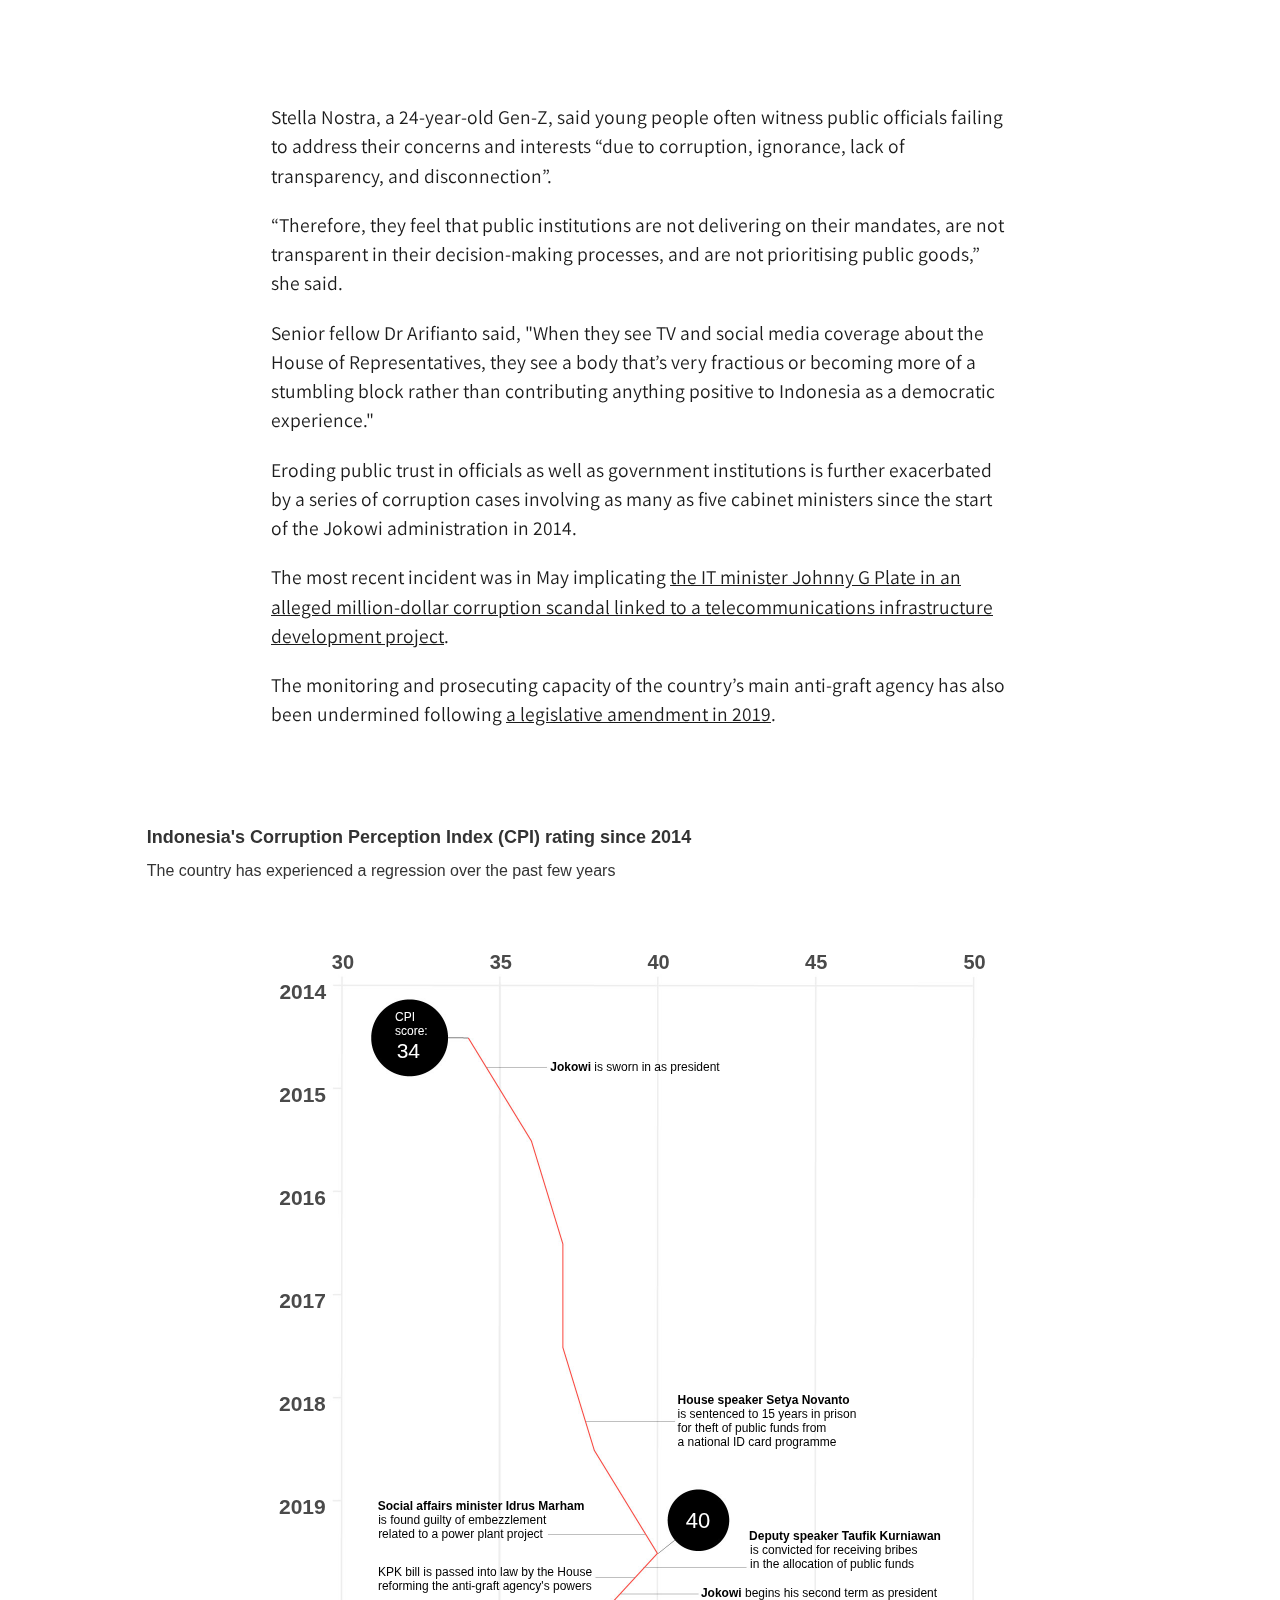
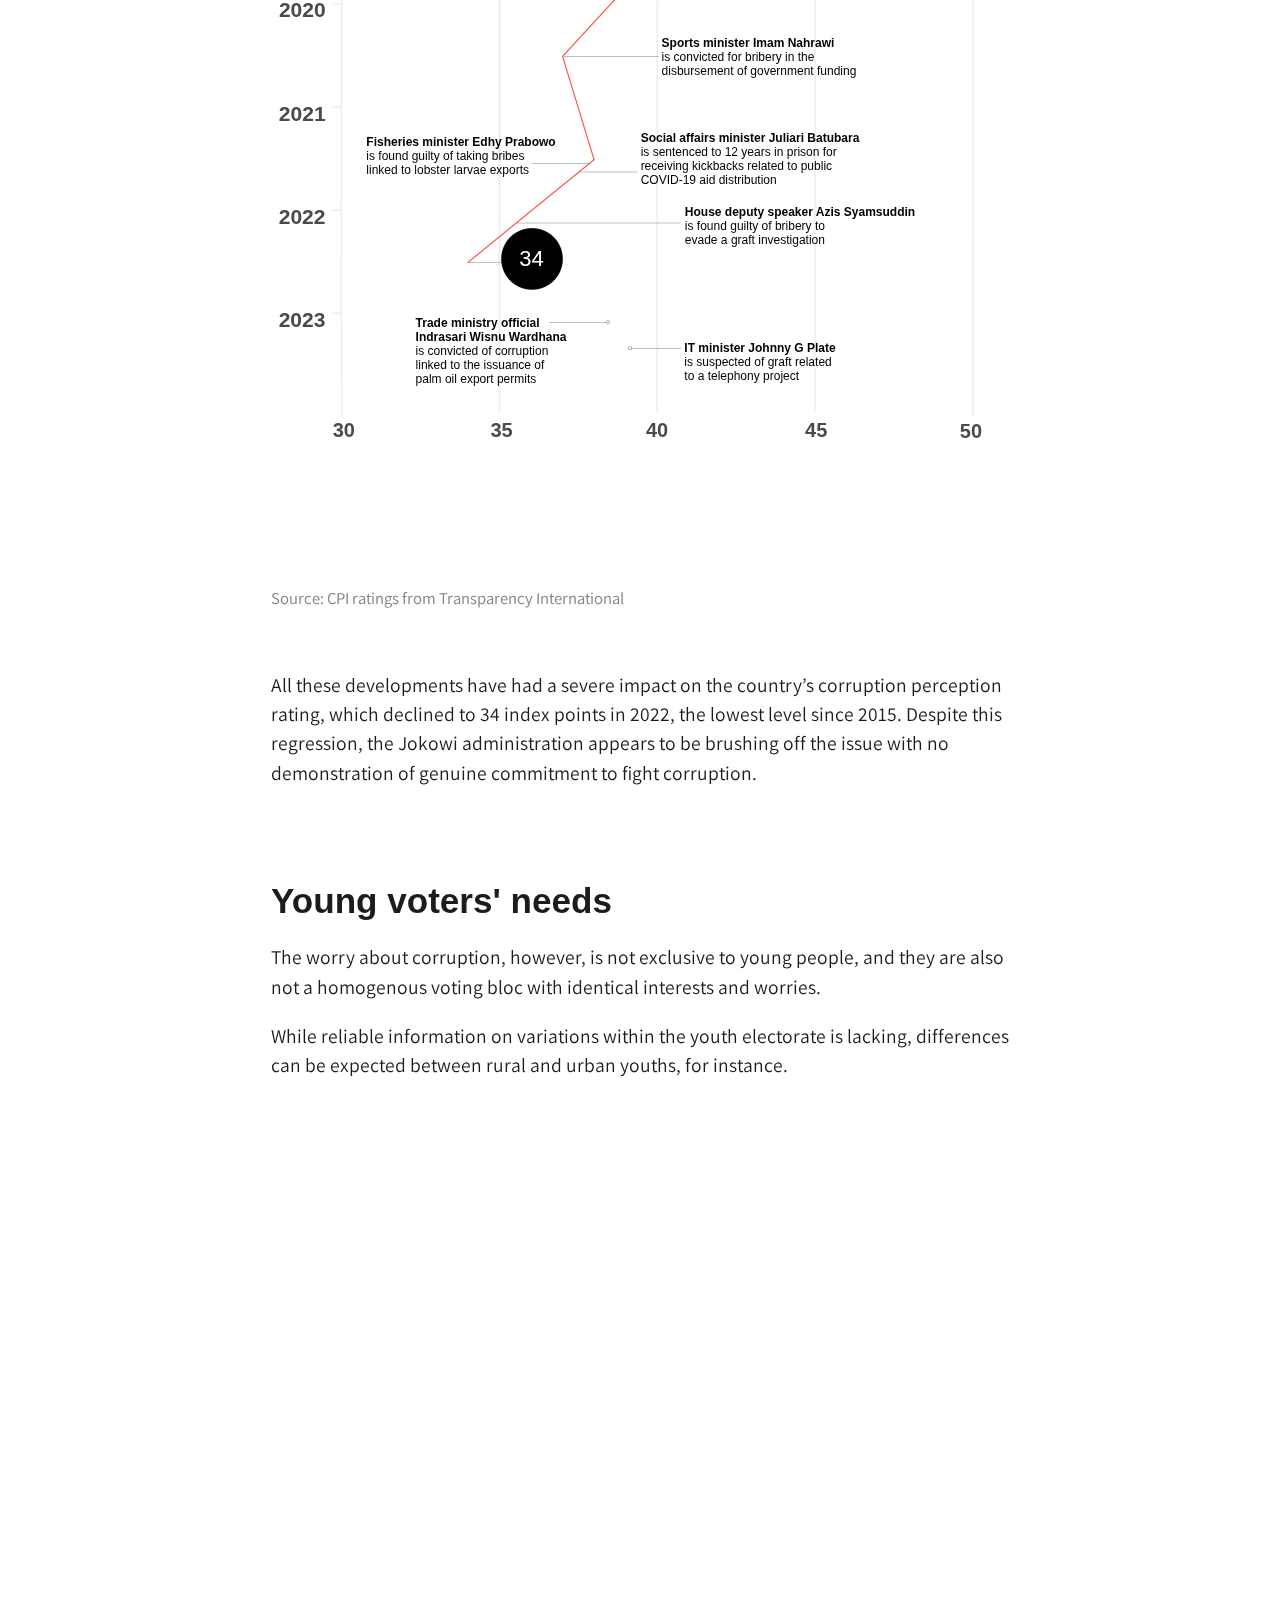
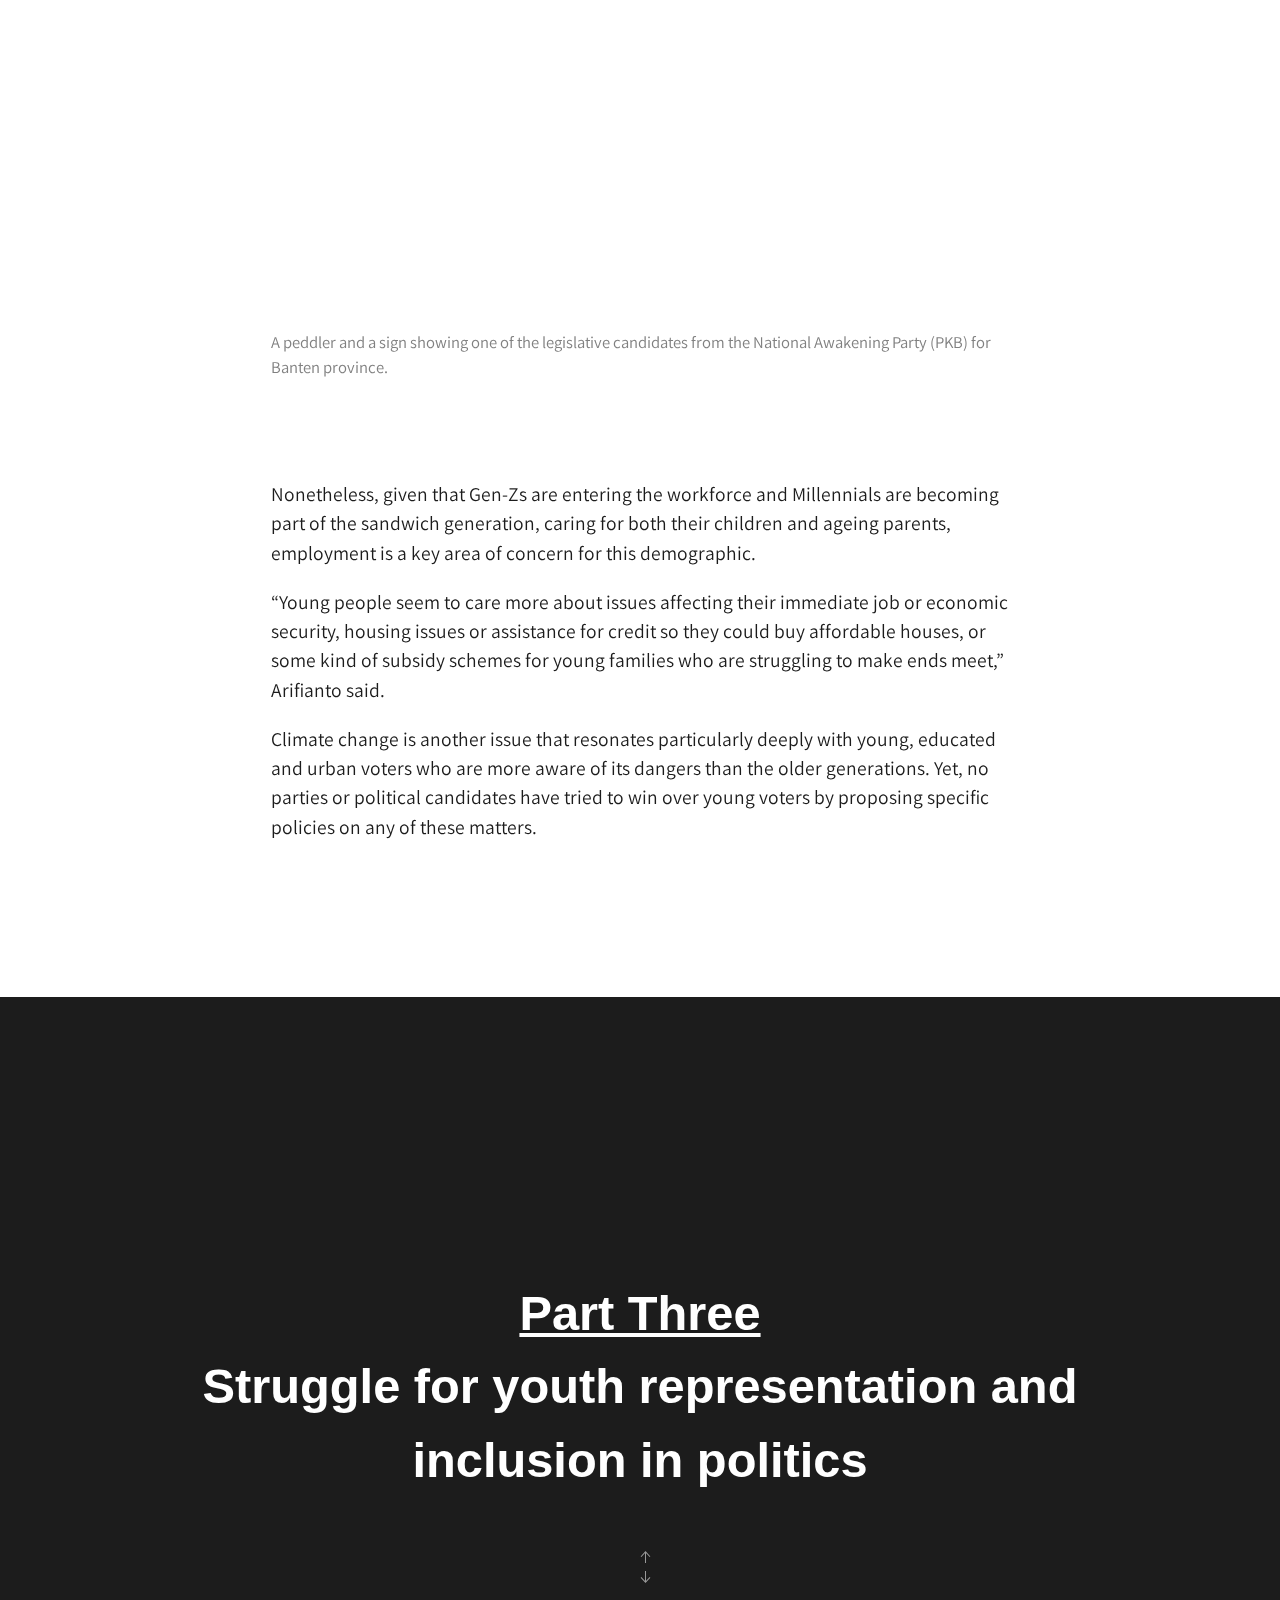
<file: 202307-young-indonesian-voters/indonesia-young-voters-dilemma.html>
<!DOCTYPE html>

<!-- This source code is licensed under CC-BY-SA-4.0 license found in the
LICENSE file in the root directory of this source tree.  -->

<html lang="en" dir="ltr">
  <head>
    
    <meta charset="UTF-8">
    <meta http-equiv="X-UA-Compatible" content="IE=edge" />
    <meta name="viewport" content="width=device-width, initial-scale=1.0">
    <meta name="description" content="Despite being the dominant voting bloc, young voters in Indonesia face persistent challenges in gaining representation within the political sphere. As the upcoming election approaches, a notable absence remains: a candidate who truly shows a genuine commitment to addressing the concerns and aspirations of the youth electorate.">
    <meta property="og:image" content="images/ganjar-genz-banner.jpg">
    <meta name="twitter:card" content="summary_large_image" />
    <meta name="twitter:site" content="@rachelrwil" />
    <meta name="twitter:title" content="The Dilemma of Young Indonesian Voters Seeking Change" />
    <meta name="twitter:description" content="As the upcoming election approaches, a notable absence remains: a candidate who truly shows a genuine commitment to addressing the concerns and aspirations of the youth electorate." />
    <meta name="twitter:image" content="http://doc.gold.ac.uk/~rwils001/major-project//images/ganjar-genz-banner.jpg" />

    <title>The Dilemma of Young Indonesian Voters Seeking Change</title>


    <!-- Load d3.js -->
    <script src="https://d3js.org/d3.v4.js"></script>
    <!-- UIkit -->
  	<link rel="stylesheet" href="js/uikit-3.15.24/css/uikit.min.css" />
  	<script src="js/uikit-3.15.24/js/uikit.min.js"></script>
  	<script src="js/uikit-3.15.24/js/uikit-icons.min.js"></script>
  	<!-- eCharts V5 -->
  	<script src="js/echarts.min.js"></script>
    <script type="text/javascript" src="js/jquery-3.6.1.min.js"></script>
    <!-- Scrollama -->
    <script src="scrollama/build/scrollama.min.js"></script>
    <!-- font -->
    <link rel="stylesheet" href="https://www.w3schools.com/w3css/4/w3.css">
    <link href="https://fonts.googleapis.com/css2?family=Assistant:wght@300&display=swap" rel="stylesheet">

    <style media="screen,print">

        body {
            font-family: 'Assistant', 'Helvetica', 'Arial', 'sans-serif';
            color: #1c1c1c;
            font-size: 1.3em;
        }

        h1 {
            font-family: 'Helvetica', 'Arial', 'sans-serif';
            color: #ffffff;
            font-size: 2em;
            font-weight: 600;

        }

        h2 {
            font-family: 'Helvetica', 'Arial', 'sans-serif';
            color: #1c1c1c;
            font-size: 1.8em;
            font-weight: 600;
        }

        h3 {
            font-family: 'Helvetica', 'Arial', 'sans-serif';
            color: #333333;
            font-size: 18px;
            font-weight: 600;
        }

        h4 {
            font-family: 'Helvetica', 'Arial', 'sans-serif';
            color: #333333;
            font-size: 16px;
            font-weight: 200;
        }

        td span {
            color: #fb443c;
        }

        td {
            font-size: 17px;
            font-weight: 200;
        }

        tr {
            font-family: 'Helvetica', 'Arial', 'sans-serif';
        }

        .flip-card {
            background-color: transparent;
            width: 200px;
            height: 200px;
            perspective: 1000px;
        }

        .flip-card-inner {
        position: relative;
        width: 100%;
        height: 100%;
        text-align: left;
        transition: transform 0.6s;
        transform-style: preserve-3d;
        }

        .flip-card:hover .flip-card-inner {
        transform: rotateY(180deg);
        }

        .flip-card-front, .flip-card-back {
        position: absolute;
        width: 100%;
        height: 100%;
        -webkit-backface-visibility: hidden;
        backface-visibility: hidden;
        }

        .flip-card-back {
        transform: rotateY(180deg);
        background-color: #ffffff;
        }

        .subhead-bg {
            background-color: #1c1c1c;
            color: #ffffff;
            font-family: 'Helvetica', 'Arial', 'sans-serif';
            font-size: 2.5em;
            font-weight: 600;
            padding: 0 8rem 0 8rem;
        }

        .img-caption {
            font-family: 'Assistant', 'sans-serif';
            color: #808080;
            font-size: 0.85em;
        }

        .pullquote {
            font-family: 'Helvetica', 'Arial', 'sans-serif';
            color: #1c1c1c;
            font-size: 1.4em;

        }

        .highlight-txt {
            font-weight: 900;
        }

        #graph-title {
            font-family: 'Helvetica', 'Arial', 'sans-serif';
            font-size: 0.7em;
            font-weight: 200;

        }

        #chart_1, #chart_2 {
  			height: 500px;
            max-width: 100%;
  		}

        #chart_3 {
  			height: 600px;
            max-width: 100%;
  		}

        #chart_8 {
            height: 300px;
            width: 300px;
  		}

          * {
		box-sizing: border-box;
		}

		#scrolly {
			position: relative;
            background-color: #f6f6f6;
		}

		.article_scrolly {
			position: relative;
			padding: 10rem 0.5rem;
			margin: 0 auto;
			width: 60%;
		}

		.step {
			margin: 0 auto 8rem auto;
			width: 95%;
			background-color: #1c1c1c;
			color: #ffffff;
		}

		.step.is-active {
			background-color: #991F1F;
			color: #ffffff;
		}

		.step p {
			text-align: left;
			padding: 0rem 3rem 0rem 3rem;
			font-family: 'Helvetica';
			font-size: 1.1em;
			line-height: 1.8;
		}

        #img {
            height: 800px;
        }

        .social-links {
            color: #ffffff;
            padding: 5px;
        }

        .navbar {
            font-family: 'Helvetica', 'Arial', 'sans-serif';
            font-size: 0.5em;
            font-weight: 400;
            color: #333333;
        }

        #nav-text {
            color: #ffffff;
        }

        #share-buttons {
            margin-top: 200px;
        }

        #header {
            margin-top: 150px;
        }

        #g-Indo-CPI-score-_Recovered_-box ,
        #g-Indo-CPI-score-_Recovered_-box .g-artboard {
            margin:0 auto;
        }
        #g-Indo-CPI-score-_Recovered_-box p {
            margin:0;
        }
        #g-Indo-CPI-score-_Recovered_-box .g-aiAbs {
            position:absolute;
        }
        #g-Indo-CPI-score-_Recovered_-box .g-aiImg {
            position:absolute;
            top:0;
            display:block;
            width:100% !important;
        }
        #g-Indo-CPI-score-_Recovered_-box .g-aiSymbol {
            position: absolute;
            box-sizing: border-box;
        }
        #g-Indo-CPI-score-_Recovered_-box .g-aiPointText p { white-space: nowrap; }
        #g-Indo-CPI-score-_Recovered_-Artboard_1 {
            position:relative;
            overflow:hidden;
        }
        #g-Indo-CPI-score-_Recovered_-Artboard_1 p {
            font-family:Helvetica;
            font-weight:400;
            line-height:14px;
            height:auto;
            opacity:1;
            letter-spacing:0em;
            font-size:12px;
            text-align:left;
            color:rgb(0,0,0);
            text-transform:none;
            padding-bottom:0;
            padding-top:0;
            mix-blend-mode:normal;
            font-style:normal;
            position:static;
        }
        #g-Indo-CPI-score-_Recovered_-Artboard_1 .g-pstyle0 {
            font-weight:700;
            line-height:24px;
            height:24px;
            font-size:20px;
            color:rgb(74,74,74);
        }
        #g-Indo-CPI-score-_Recovered_-Artboard_1 .g-pstyle1 {
            font-weight:700;
            line-height:26px;
            height:26px;
            font-size:21px;
            color:rgb(74,74,74);
        }
        #g-Indo-CPI-score-_Recovered_-Artboard_1 .g-pstyle2 {
            height:14px;
            color:rgb(255,255,255);
        }
        #g-Indo-CPI-score-_Recovered_-Artboard_1 .g-pstyle3 {
            line-height:25px;
            height:25px;
            font-size:21px;
            color:rgb(255,255,255);
        }
        #g-Indo-CPI-score-_Recovered_-Artboard_1 .g-pstyle4 {
            height:14px;
        }
        #g-Indo-CPI-score-_Recovered_-Artboard_1 .g-pstyle5 {
            font-weight:700;
            height:14px;
        }
        #g-Indo-CPI-score-_Recovered_-Artboard_1 .g-pstyle6 {
            line-height:27px;
            height:27px;
            font-size:22px;
            color:rgb(255,255,255);
        }
        #g-Indo-CPI-score-_Recovered_-Artboard_1 .g-cstyle0 {
            font-weight:700;
        }

        .y_axis {
            font-size: 12px;
            font-weight: bold;
        }

        

    </style>
  </head>

  <body>
    
    <!-- Header -->

    <div class="uk-position-relative">
        <div class="uk-height-small uk-background-cover uk-light uk-flex" style="background-color:#991F1F">

            <div class="uk-position-top">
                <nav class="uk-navbar-container uk-navbar-transparent">
                    <div class="uk-container">
                        <div uk-navbar="dropbar: true; dropbar-anchor: !.uk-navbar-container; target-y: !.uk-navbar-container">
                            <div class="uk-navbar-left">

                                <ul class="uk-navbar-nav">
                                    <li class="uk-navbar-item">Rachel Wilson</li>
                                </ul>
                
                            </div>
                            <div class="uk-navbar-center navbar">
                                <ul class="uk-navbar-nav">
                                    <li>
                                        <a href="" style="color: #ffffff;">Jump to<span uk-navbar-parent-icon></span></a>
                                        <div class="uk-navbar-dropdown uk-navbar-dropdown-width-2">
                                            <ul class="uk-nav uk-navbar-dropdown-nav">
                                                <li><a href="#part-two" class="uk-text-uppercase">Voting behaviour and orientation</a></li>
                                                <li><a href="#part-three" class="uk-text-uppercase">The struggle of youth representation</a></li>
                                                <li><a href="#part-four" class="uk-text-uppercase">The electability race</a></li>
                                            </ul>
                                        </div>
                                    </li>
                                </ul>
                            </div>
        
                        </div>
                    </div>
                </nav>
            </div>
            
            <div class="uk-container" id="share-buttons">

                <a href="https://www.facebook.com/sharer/sharer.php?u=http://doc.gold.ac.uk/~rwils001/major-project/indonesia-young-voters-dilemma.html" class="uk-icon-link uk-margin-small-right social-links" uk-icon="facebook" target="_blank"></a>
                <a href="https://twitter.com/intent/tweet?text=the-dilemma-of-young-indonesian-voters-seeking-change&url=http://doc.gold.ac.uk/~rwils001/major-project//indonesia-young-voters-dilemma.html" class="uk-icon-link  uk-margin-small-right social-links" uk-icon="twitter" target="_blank"></a>
                <a href="mailto:?subject=indonesia-young-voters-dilemma&body=http://doc.gold.ac.uk/~rwils001/major-project/indonesia-young-voters-dilemma.html" class="uk-icon-link social-links" uk-icon="forward" target="_blank"></a>
                
            </div>
        
        </div>
    
        
    </div>

    <div class="uk-position-z-index-negative" uk-sticky="bottom: +* +*">

        <div class="uk-position-relative">
            <div class="uk-height-large uk-background-cover uk-light uk-flex" uk-parallax="bgy: -200" style="background-color:#991F1F" uk-height-viewport>
                
                <div id="header" class="uk-align-center">

                    <div class="uk-flex uk-flex-center">
                        <div class="uk-margin-right"><img src="images/question-mark.png" width="100"></div>
                    </div>
            
                    <div class="uk-flex uk-flex-center">
                        <div class="uk-margin-right"><img src="images/anies-header.png" width="100"></div>
                        <div class="uk-margin-right"><img src="images/prabowo-header.png" width="100"></div>
                        <div><img src="images/ganjar-header.png" width="100"></div>
                        <div class="uk-align-bottom uk-margin-right"><img src="images/paku-coblos.png" width="100"></div>
                    </div>

                    <h1 class="uk-width-2-3@m uk-text-center uk-margin-auto uk-margin-auto-vertical" uk-parallax="y: 30,0">The Dilemma of Young Indonesian Voters Seeking Change: <br>Frustrations, Choices and the Search for Representation</h1>
                </div>
            
            </div>
        
            
        </div>
    </div>

    
    
    <!-- Part One -->
    
    <div class="uk-section uk-section-default" id="main">
        <div class="uk-container uk-width-3-5@m uk-padding-small uk-margin-bottom">
            <p>Indonesia’s Generation Zs and Millennials are set to dominate the voting bloc in the upcoming election, wielding the power to shape the nation’s future. Despite their enthusiasm, the lack of political candidates who genuinely represent their aspirations and concerns has fuelled dissatisfaction, if not disengagement, among young voters.</p>

            <p>“Many of these young people feel politics haven’t caught up with their concern,” said Dr Alexander Arifianto, a senior fellow with the Indonesia Programme at the S. Rajaratnam School of International Studies (RSIS) in Singapore.</p>

            <p>With nearly 55 percent of the total electorate under the age of 40, the challenge for political parties and presidential candidates will be to engage these voters who are better educated, more critical and sensitive than the older generations.</p>


            <p>While there is immense potential for political candidates to tap into the enthusiasm of young voters, they often resort to superficial methods engagement, even <a href="https://www.bbc.com/indonesia/articles/c51lqn7ndllo" target="_blank"><u>nominating celebrities as legislative candidates</a></u> to generate easy buzz and media attention.</p>
                
                
        </div>

        <div>
            <img src="images/ganjar-genz-banner.jpg" alt="A banner showing Ganjar Pranowo with text saying pillar and hope of Generation Z">
        </div>
            
        <div class="uk-container uk-width-3-5@m uk-padding-small">

            <p class="img-caption uk-margin-medium-bottom">A banner promoting presidential candidate Ganjar Pranowo with the caption 'Pillar and Hope of Generation Z'.</p>

            <p>The lack of initiatives to discuss programmes that address young voters’ concerns is likely to feed into their apathy and cynicism towards politicians and democratic institutions, namely political parties and the House of Representatives.</p>

            <p>“There is a big disconnect between what they claim to be as political parties with what they actually do when it comes to addressing young voters’ concern,” Arifianto said.</p>
        </div>

        <div id="chart_1" class="uk-flex uk-flex-center uk-align-center uk-margin-top uk-width-3-5@m" uk-scrollspy="cls: uk-animation-slide-left; repeat: true">
        </div>
     
        <p class="img-caption uk-padding-small uk-align-center uk-width-3-5@m">Source: Indikator</p>

        <div class="uk-container uk-width-3-5@m uk-padding-small">

            <p>Abigail Limuria (28) is a co-founder of the youth-led movement Bijak Memilih (meaning “choose wisely”) which aims to empower the youth to be informed voters through education on salient issues and party positions.</p>

            <p>She said that while it is difficult to determine the exact level of apathy or enthusiasm among young people, surveys generally indicate a significant portion of them feeling politically frustrated.</p>

            <p>“They care, but they are not sure whether their voices are being heard or whether it is possible to instigate change,” Limuria said.</p>

            <h2 class="uk-margin-medium-top">Parties hesitant about adapting to young voters</h2>

            <p>Despite prevailing cynicism, there is little motivation for political parties to alter their engagement strategy as it doesn’t guarantee electoral success especially when voter turnout is also expected to be high.</p>
            

        </div>

        
            <div id="chart_2" class="uk-flex uk-flex-center uk-align-center uk-margin-top uk-margin-bottom uk-width-3-5@m" uk-scrollspy="cls: uk-animation-slide-right; repeat: true">
            </div>

            <p class="img-caption uk-padding-small uk-align-center uk-width-3-5@m">Source: International Institute for Democracy and Electoral Assistance</p>
       

        <div class="uk-container uk-width-3-5@m uk-padding-small">

            <p>A prime example was in the 2019 election when the Indonesian Solidarity Party (PSI), which had positioned itself as the party for millennials and calls its workers “bro” and “sis”, failed to secure seats in the national legislature and only performed well enough to have representation in the Jakarta provincial legislature and a few municipal legislatures.</p>
        </div>

        <div class="uk-container uk-width-5-6@m uk-margin-top">
            <div class="uk-grid-collapse uk-child-width-expand@s uk-text-left uk-margin-large-top" uk-grid>
                <div>
                    <div class="uk-background-default uk-align-left">
                        <p>“Even parties that specifically try to appeal to young people like PSI and Gelora (Indonesian People’s Wave Party), their efforts are not considered credible because they are also tied to or align themselves with older generation politicians like Mr Jokowi or Mr Prabowo,” Arifianto said.</p>
                        
                        <p>“I think that also presents a credibility gap to many young people in addition to the lack of specific proposals or specific programmes parties could come up with,” he added.</p>

                        <div class="uk-container uk-child-width-1-2 uk-text-right uk-margin-large-top">
                            <span uk-icon="icon: triangle-right"></span>
                            <p class="img-caption uk-align-right">
                            A senior PSI member praises President Jokowi's accomplishments and work ethic and talks about <i>Jokowism</i> as a progressive ideology based on the current president's style of governance. 
                            </p>
                        </div>
                        
                    </div>
                </div>
                <div>
                    <div class="uk-background-default uk-padding">
                        <blockquote class="instagram-media" data-instgrm-permalink="https://www.instagram.com/reel/CtrW7HiMUQ1/?utm_source=ig_embed&amp;utm_campaign=loading" data-instgrm-version="14" style=" background:#FFF; border:0; border-radius:3px; box-shadow:0 0 1px 0 rgba(0,0,0,0.5),0 1px 10px 0 rgba(0,0,0,0.15); margin: 1px; max-width:540px; min-width:326px; padding:0; width:99.375%; width:-webkit-calc(100% - 2px); width:calc(100% - 2px);"><div style="padding:16px;"> <a href="https://www.instagram.com/reel/CtrW7HiMUQ1/?utm_source=ig_embed&amp;utm_campaign=loading" style=" background:#FFFFFF; line-height:0; padding:0 0; text-align:center; text-decoration:none; width:100%;" target="_blank"> <div style=" display: flex; flex-direction: row; align-items: center;"> <div style="background-color: #F4F4F4; border-radius: 50%; flex-grow: 0; height: 40px; margin-right: 14px; width: 40px;"></div> <div style="display: flex; flex-direction: column; flex-grow: 1; justify-content: center;"> <div style=" background-color: #F4F4F4; border-radius: 4px; flex-grow: 0; height: 14px; margin-bottom: 6px; width: 100px;"></div> <div style=" background-color: #F4F4F4; border-radius: 4px; flex-grow: 0; height: 14px; width: 60px;"></div></div></div><div style="padding: 19% 0;"></div> <div style="display:block; height:50px; margin:0 auto 12px; width:50px;"><svg width="50px" height="50px" viewBox="0 0 60 60" version="1.1" xmlns="https://www.w3.org/2000/svg" xmlns:xlink="https://www.w3.org/1999/xlink"><g stroke="none" stroke-width="1" fill="none" fill-rule="evenodd"><g transform="translate(-511.000000, -20.000000)" fill="#000000"><g><path d="M556.869,30.41 C554.814,30.41 553.148,32.076 553.148,34.131 C553.148,36.186 554.814,37.852 556.869,37.852 C558.924,37.852 560.59,36.186 560.59,34.131 C560.59,32.076 558.924,30.41 556.869,30.41 M541,60.657 C535.114,60.657 530.342,55.887 530.342,50 C530.342,44.114 535.114,39.342 541,39.342 C546.887,39.342 551.658,44.114 551.658,50 C551.658,55.887 546.887,60.657 541,60.657 M541,33.886 C532.1,33.886 524.886,41.1 524.886,50 C524.886,58.899 532.1,66.113 541,66.113 C549.9,66.113 557.115,58.899 557.115,50 C557.115,41.1 549.9,33.886 541,33.886 M565.378,62.101 C565.244,65.022 564.756,66.606 564.346,67.663 C563.803,69.06 563.154,70.057 562.106,71.106 C561.058,72.155 560.06,72.803 558.662,73.347 C557.607,73.757 556.021,74.244 553.102,74.378 C549.944,74.521 548.997,74.552 541,74.552 C533.003,74.552 532.056,74.521 528.898,74.378 C525.979,74.244 524.393,73.757 523.338,73.347 C521.94,72.803 520.942,72.155 519.894,71.106 C518.846,70.057 518.197,69.06 517.654,67.663 C517.244,66.606 516.755,65.022 516.623,62.101 C516.479,58.943 516.448,57.996 516.448,50 C516.448,42.003 516.479,41.056 516.623,37.899 C516.755,34.978 517.244,33.391 517.654,32.338 C518.197,30.938 518.846,29.942 519.894,28.894 C520.942,27.846 521.94,27.196 523.338,26.654 C524.393,26.244 525.979,25.756 528.898,25.623 C532.057,25.479 533.004,25.448 541,25.448 C548.997,25.448 549.943,25.479 553.102,25.623 C556.021,25.756 557.607,26.244 558.662,26.654 C560.06,27.196 561.058,27.846 562.106,28.894 C563.154,29.942 563.803,30.938 564.346,32.338 C564.756,33.391 565.244,34.978 565.378,37.899 C565.522,41.056 565.552,42.003 565.552,50 C565.552,57.996 565.522,58.943 565.378,62.101 M570.82,37.631 C570.674,34.438 570.167,32.258 569.425,30.349 C568.659,28.377 567.633,26.702 565.965,25.035 C564.297,23.368 562.623,22.342 560.652,21.575 C558.743,20.834 556.562,20.326 553.369,20.18 C550.169,20.033 549.148,20 541,20 C532.853,20 531.831,20.033 528.631,20.18 C525.438,20.326 523.257,20.834 521.349,21.575 C519.376,22.342 517.703,23.368 516.035,25.035 C514.368,26.702 513.342,28.377 512.574,30.349 C511.834,32.258 511.326,34.438 511.181,37.631 C511.035,40.831 511,41.851 511,50 C511,58.147 511.035,59.17 511.181,62.369 C511.326,65.562 511.834,67.743 512.574,69.651 C513.342,71.625 514.368,73.296 516.035,74.965 C517.703,76.634 519.376,77.658 521.349,78.425 C523.257,79.167 525.438,79.673 528.631,79.82 C531.831,79.965 532.853,80.001 541,80.001 C549.148,80.001 550.169,79.965 553.369,79.82 C556.562,79.673 558.743,79.167 560.652,78.425 C562.623,77.658 564.297,76.634 565.965,74.965 C567.633,73.296 568.659,71.625 569.425,69.651 C570.167,67.743 570.674,65.562 570.82,62.369 C570.966,59.17 571,58.147 571,50 C571,41.851 570.966,40.831 570.82,37.631"></path></g></g></g></svg></div><div style="padding-top: 8px;"> <div style=" color:#3897f0; font-family:Arial,sans-serif; font-size:14px; font-style:normal; font-weight:550; line-height:18px;">View this post on Instagram</div></div><div style="padding: 12.5% 0;"></div> <div style="display: flex; flex-direction: row; margin-bottom: 14px; align-items: center;"><div> <div style="background-color: #F4F4F4; border-radius: 50%; height: 12.5px; width: 12.5px; transform: translateX(0px) translateY(7px);"></div> <div style="background-color: #F4F4F4; height: 12.5px; transform: rotate(-45deg) translateX(3px) translateY(1px); width: 12.5px; flex-grow: 0; margin-right: 14px; margin-left: 2px;"></div> <div style="background-color: #F4F4F4; border-radius: 50%; height: 12.5px; width: 12.5px; transform: translateX(9px) translateY(-18px);"></div></div><div style="margin-left: 8px;"> <div style=" background-color: #F4F4F4; border-radius: 50%; flex-grow: 0; height: 20px; width: 20px;"></div> <div style=" width: 0; height: 0; border-top: 2px solid transparent; border-left: 6px solid #f4f4f4; border-bottom: 2px solid transparent; transform: translateX(16px) translateY(-4px) rotate(30deg)"></div></div><div style="margin-left: auto;"> <div style=" width: 0px; border-top: 8px solid #F4F4F4; border-right: 8px solid transparent; transform: translateY(16px);"></div> <div style=" background-color: #F4F4F4; flex-grow: 0; height: 12px; width: 16px; transform: translateY(-4px);"></div> <div style=" width: 0; height: 0; border-top: 8px solid #F4F4F4; border-left: 8px solid transparent; transform: translateY(-4px) translateX(8px);"></div></div></div> <div style="display: flex; flex-direction: column; flex-grow: 1; justify-content: center; margin-bottom: 24px;"> <div style=" background-color: #F4F4F4; border-radius: 4px; flex-grow: 0; height: 14px; margin-bottom: 6px; width: 224px;"></div> <div style=" background-color: #F4F4F4; border-radius: 4px; flex-grow: 0; height: 14px; width: 144px;"></div></div></a><p style=" color:#c9c8cd; font-family:Arial,sans-serif; font-size:14px; line-height:17px; margin-bottom:0; margin-top:8px; overflow:hidden; padding:8px 0 7px; text-align:center; text-overflow:ellipsis; white-space:nowrap;"><a href="https://www.instagram.com/reel/CtrW7HiMUQ1/?utm_source=ig_embed&amp;utm_campaign=loading" style=" color:#c9c8cd; font-family:Arial,sans-serif; font-size:14px; font-style:normal; font-weight:normal; line-height:17px; text-decoration:none;" target="_blank">A post shared by Partai Solidaritas Indonesia (@psi_id)</a></p></div></blockquote> <script async src="//www.instagram.com/embed.js"></script>
                    </div>
                </div>
            </div>
        </div>
    </div>
    

    <!-- Sticky from Part One -->
    <div class="uk-position-relative uk-position-z-index-zero">
        <div class="uk-background-default uk-flex uk-flex-left uk-flex-stretch uk-height-xlarge uk-position-z-index-negative" uk-sticky="overflow-flip: true; end: 100%; offset: 50">
            <div class="uk-container uk-width-3-5@m uk-padding-small uk-margin-xlarge-bottom">

                <p>As candidates turn to social media to gain relevance and ramp up visibility in the eyes of the youth electorate, genuine efforts to address the issues of young people will trail behind the pursuit of online viral campaigns.</p>

                <p>“Some have excelled in garnering more attention than the rest by funny twitter admins, ridiculous candidates et cetera, but none has done so in the level of substance in my opinion,” Limuria said.</p>

                <p>Yoes Kenawas is a PhD candidate in political science at Northwestern University in Illinois with expertise in democratisation and political parties in Indonesia.</p>

                <p>“In the upcoming election and in the past elections, it’s always a matter of engineering voters’ perception, and parties and politicians are good at it,” he said.</p>

                <p>“The voter turnout will be high but not necessarily representing what we want,” Kenawas said.</p>

                <p>Without meaningful engagement with young voters’ concerns, their ability to leverage their voting rights in their favour becomes limited.</p>

            </div>
        </div>
    

        <!-- End of Part One -->

        <!-- Start of Part Two -->
        
            <div class="uk-background-default uk-padding uk-flex uk-flex-center uk-flex-middle uk-text-center uk-height-large subhead-bg" id="part-two" uk-height-viewport>
                <div class="uk-flex uk-flex-column">
                    <p><u>Part Two</u><br>Voting behaviour and orientation: <br> Priorities of young voters</p>

                    <ul class="uk-iconnav uk-align-center">
                        <li><a href="#main" uk-icon="icon: arrow-up"></a></li>
                        <li><a href="#part-three" uk-icon="icon: arrow-down"></a></li>
                    </ul>
                </div>

            </div>

            <div class="uk-background-default uk-flex uk-flex-left uk-flex-stretch uk-height-xlarge uk-position-z-index-negative" uk-sticky="position: bottom; overflow-flip: true; start: -100%; end: 0">
                <div class="uk-container uk-width-3-5@m uk-padding-small uk-margin-medium-top">

                    <p>With the presidential election, many experts expect young voters to focus primarily on who the winning candidate is and who appears more likeable rather than delving into policy considerations.</p>
                    
                    <p>And due to the lack of notable programmatic differences between parties as in previous elections, voters are likely to align themselves with a political party that is affiliated with their preferred presidential candidate.</p>
        
                    <p>This means voting decisions, including the youth’s, will largely be driven by personality cues rather than an understanding of candidates’ policy positions.</p>

                    <p>According to a 2022 survey by the Centre for Strategic and International Studies (CSIS), young voters have exhibited shifting preferences, reflecting a demand for integrity and visionary leadership.</p>

                    
        
                </div>
            </div>
    </div>

        
            <div class="uk-section uk-width-5-6@m uk-align-center">
                <section id="scrolly">
                    <article class="article_scrolly">
                        <div class="step" data-step="1">
                                
                                <p><span class="highlight-txt">More than 1 in 3 respondents prioritise anti-corruption and honesty</span> as the most essential characteristic they seek in a national leader, a notable increase from the 2019 survey.</p>

                                <p id="graph-title" class="uk-text-italic uk-width-5-6@m uk-align-center uk-padding">According to you, which of the following leadership qualities is most needed to lead Indonesia in 2024?</p>
                                <div id="chart_8" class="uk-flex uk-flex-center uk-align-center "></div>
                                
                        </div>
                        <div class="step" data-step="2">
                            
                            <p>This finding indicates young people’s increased attention to issues of corruption within the government and their strong desire <span class="highlight-txt">for the next administration to prioritise anti-corruption agendas.</span></p>
                        </div>
                        <div class="step" data-step="3">
                            <p>Additionally, young voters emphasise on a leader who can <span class="highlight-txt">drive change, navigate crises, and present innovative policies.</span></p>
                        </div>
                        <div class="step" data-step="4">
                            <p>This underscores their underlying frustrations with the existing system, which they perceive as resistant to change and occupied by politicians who excel in rhetoric but struggle to develop concrete policies.</p>
                        </div>
                    </article>
                </section>
            </div>

            <div class="uk-section uk-section-default">
                <div class="uk-container uk-width-3-5@m uk-padding-small uk-margin-bottom">
                    <p>Stella Nostra, a 24-year-old Gen-Z, said young people often witness public officials failing to address their concerns and interests “due to corruption, ignorance, lack of transparency, and disconnection”.</p>

                    <p>“Therefore, they feel that public institutions are not delivering on their mandates, are not transparent in their decision-making processes, and are not prioritising public goods,” she said.</p>

                    <p>Senior fellow Dr Arifianto said, "When they see TV and social media coverage about the House of Representatives, they see a body that’s very fractious or becoming more of a stumbling block rather than contributing anything positive to Indonesia as a democratic experience."</p>

                    <p>Eroding public trust in officials as well as government institutions is further exacerbated by a series of corruption cases involving as many as five cabinet ministers since the start of the Jokowi administration in 2014.
                    </p>

                    <p>The most recent incident was in May implicating <a href="https://jakartaglobe.id/news/johnny-plate-becomes-first-active-minister-to-be-named-graft-suspect-by-ago" target="_blank"><u>the IT minister Johnny G Plate in an alleged million-dollar corruption scandal linked to a telecommunications infrastructure development project</u>.</a></p>

                    <p>The monitoring and prosecuting capacity of the country’s main anti-graft agency has also been undermined following <a href="https://www.reuters.com/article/us-indonesia-corruption/indonesia-revises-law-to-put-checks-on-anti-graft-agency-sparks-protests-idUSKBN1W20JT" target="_blank"><u>a legislative amendment in 2019</u></a>. 
                    </p>

                </div>

                <div class="uk-padding-small"></div>

                <div class="uk-container uk-width-5-6@m uk-align-center uk-margin-remove-bottom" id="timeline">
                    <h3>Indonesia's Corruption Perception Index (CPI) rating since 2014</h3>
                    <h4>The country has experienced a regression over the past few years</h4>
                </div>
                

                <div class="uk-container">

                    <div id="g-Indo-CPI-score-_Recovered_-box" class="ai2html">

                        <!-- Artboard: Artboard_1 -->
                        <div id="g-Indo-CPI-score-_Recovered_-Artboard_1" class="g-artboard" style="max-width: 796px;max-height: 1259px" data-aspect-ratio="0.632" data-min-width="0">
                    <div style="padding: 0 0 158.1326% 0;"></div>
                            <img id="g-Indo-CPI-score-_Recovered_-Artboard_1-img" class="g-Indo-CPI-score-_Recovered_-Artboard_1-img g-aiImg" alt="" src="Indo-CPI-score-_Recovered_-Artboard_1.jpg"/>
                            <div id="g-ai0-1" class="g-fl-layout-svg-screenshot-container g-aiAbs g-aiPointText" style="top:6.6302%;margin-top:-15.5px;left:11.2879%;width:44px;">
                                <p class="g-pstyle0">30</p>
                            </div>
                            <div id="g-ai0-2" class="g-fl-layout-svg-screenshot-container g-aiAbs g-aiPointText" style="top:6.6302%;margin-top:-15.5px;left:50.9418%;width:44px;">
                                <p class="g-pstyle0">40</p>
                            </div>
                            <div id="g-ai0-3" class="g-fl-layout-svg-screenshot-container g-aiAbs g-aiPointText" style="top:6.6302%;margin-top:-15.5px;left:70.735%;width:44px;">
                                <p class="g-pstyle0">45</p>
                            </div>
                            <div id="g-ai0-4" class="g-fl-layout-svg-screenshot-container g-aiAbs g-aiPointText" style="top:6.6302%;margin-top:-15.5px;left:90.6382%;width:44px;">
                                <p class="g-pstyle0">50</p>
                            </div>
                            <div id="g-ai0-5" class="g-fl-layout-svg-screenshot-container g-aiAbs g-aiPointText" style="top:6.6302%;margin-top:-15.5px;left:31.126%;width:44px;">
                                <p class="g-pstyle0">35</p>
                            </div>
                            <div id="g-ai0-6" class="g-fl-layout-svg-screenshot-container g-aiAbs g-aiPointText" style="top:9.0421%;margin-top:-16.8px;left:4.6996%;width:69px;">
                                <p class="g-pstyle1">2014</p>
                            </div>
                            <div id="g-ai0-7" class="g-fl-layout-svg-screenshot-container g-aiAbs g-aiPointText" style="top:11.4589%;margin-top:-16.2px;left:19.2219%;width:55px;">
                                <p class="g-pstyle2">CPI</p>
                                <p class="g-pstyle2">score:</p>
                            </div>
                            <div id="g-ai0-8" class="g-fl-layout-svg-screenshot-container g-aiAbs g-aiPointText" style="top:13.6697%;margin-top:-16.1px;left:19.4304%;width:45px;">
                                <p class="g-pstyle3">34</p>
                            </div>
                            <div id="g-ai0-9" class="g-fl-layout-svg-screenshot-container g-aiAbs g-aiPointText" style="top:14.8598%;margin-top:-9px;left:38.7311%;width:191px;">
                                <p class="g-pstyle4"><span class="g-cstyle0">Jokowi </span>is sworn in as president</p>
                            </div>
                            <div id="g-ai0-10" class="g-fl-layout-svg-screenshot-container g-aiAbs g-aiPointText" style="top:17.225%;margin-top:-16.8px;left:4.6895%;width:69px;">
                                <p class="g-pstyle1">2015</p>
                            </div>
                            <div id="g-ai0-11" class="g-fl-layout-svg-screenshot-container g-aiAbs g-aiPointText" style="top:25.4078%;margin-top:-16.8px;left:4.6795%;width:69px;">
                                <p class="g-pstyle1">2016</p>
                            </div>
                            <div id="g-ai0-12" class="g-fl-layout-svg-screenshot-container g-aiAbs g-aiPointText" style="top:33.5906%;margin-top:-16.8px;left:4.6695%;width:69px;">
                                <p class="g-pstyle1">2017</p>
                            </div>
                            <div id="g-ai0-13" class="g-fl-layout-svg-screenshot-container g-aiAbs g-aiPointText" style="top:43.0309%;margin-top:-30.6px;left:54.7255%;width:201px;">
                                <p class="g-pstyle5">House speaker Setya Novanto</p>
                                <p class="g-pstyle4">is sentenced to 15 years in prison</p>
                                <p class="g-pstyle4">for theft of public funds from</p>
                                <p class="g-pstyle4">a national ID card programme</p>
                            </div>
                            <div id="g-ai0-14" class="g-fl-layout-svg-screenshot-container g-aiAbs g-aiPointText" style="top:41.7734%;margin-top:-16.8px;left:4.6595%;width:69px;">
                                <p class="g-pstyle1">2018</p>
                            </div>
                            <div id="g-ai0-15" class="g-fl-layout-svg-screenshot-container g-aiAbs g-aiPointText" style="top:49.9562%;margin-top:-16.8px;left:4.6495%;width:69px;">
                                <p class="g-pstyle1">2019</p>
                            </div>
                            <div id="g-ai0-16" class="g-fl-layout-svg-screenshot-container g-aiAbs g-aiPointText" style="top:49.736%;margin-top:-9px;left:17.0392%;width:229px;">
                                <p class="g-pstyle5">Social affairs minister Idrus Marham</p>
                            </div>
                            <div id="g-ai0-17" class="g-fl-layout-svg-screenshot-container g-aiAbs g-aiPointText" style="top:51.0452%;margin-top:-17.5px;left:55.753%;width:47px;">
                                <p class="g-pstyle6">40</p>
                            </div>
                            <div id="g-ai0-18" class="g-fl-layout-svg-screenshot-container g-aiAbs g-aiPointText" style="top:51.9917%;margin-top:-23.4px;left:17.1014%;width:190px;">
                                <p class="g-pstyle4">is found guilty of embezzlement</p>
                                <p class="g-pstyle4">related to a power plant project</p>
                            </div>
                            <div id="g-ai0-19" class="g-fl-layout-svg-screenshot-container g-aiAbs g-aiPointText" style="top:52.1194%;margin-top:-9px;left:63.7038%;width:214px;">
                                <p class="g-pstyle5">Deputy speaker Taufik Kurniawan</p>
                            </div>
                            <div id="g-ai0-20" class="g-fl-layout-svg-screenshot-container g-aiAbs g-aiPointText" style="top:53.803%;margin-top:-16.2px;left:63.8184%;width:189px;">
                                <p class="g-pstyle4">is convicted for receiving bribes</p>
                                <p class="g-pstyle4">in the allocation of public funds</p>
                            </div>
                            <div id="g-ai0-21" class="g-fl-layout-svg-screenshot-container g-aiAbs g-aiPointText" style="top:56.6948%;margin-top:-30.6px;left:17.0783%;width:236px;">
                                <p class="g-pstyle4">KPK bill is passed into law by the House</p>
                                <p class="g-pstyle4">reforming the anti-graft agency's powers</p>
                                <p>&nbsp;</p>
                            </div>
                            <div id="g-ai0-22" class="g-fl-layout-svg-screenshot-container g-aiAbs g-aiPointText" style="top:57.2197%;margin-top:-16.2px;left:57.6561%;width:258px;">
                                <p class="g-pstyle4"><span class="g-cstyle0">Jokowi </span>begins his second term as president</p>
                            </div>
                            <div id="g-ai0-23" class="g-fl-layout-svg-screenshot-container g-aiAbs g-aiPointText" style="top:58.139%;margin-top:-16.8px;left:4.6394%;width:69px;">
                                <p class="g-pstyle1">2020</p>
                            </div>
                            <div id="g-ai0-24" class="g-fl-layout-svg-screenshot-container g-aiAbs g-aiPointText" style="top:62.336%;margin-top:-30.6px;left:52.7146%;width:217px;">
                                <p class="g-pstyle5">Sports minister Imam Nahrawi</p>
                                <p class="g-pstyle4">is convicted for bribery in the</p>
                                <p class="g-pstyle4">disbursement of government funding</p>
                            </div>
                            <div id="g-ai0-25" class="g-fl-layout-svg-screenshot-container g-aiAbs g-aiPointText" style="top:66.4013%;margin-top:-16.8px;left:4.6292%;width:69px;">
                                <p class="g-pstyle1">2021</p>
                            </div>
                            <div id="g-ai0-26" class="g-fl-layout-svg-screenshot-container g-aiAbs g-aiPointText" style="top:70.4552%;margin-top:-37.8px;left:50.0786%;width:241px;">
                                <p class="g-pstyle5">Social affairs minister Juliari Batubara</p>
                                <p class="g-pstyle4">is sentenced to 12 years in prison for</p>
                                <p class="g-pstyle4">receiving kickbacks related to public</p>
                                <p class="g-pstyle4">COVID-19 aid distribution</p>
                            </div>
                            <div id="g-ai0-27" class="g-fl-layout-svg-screenshot-container g-aiAbs g-aiPointText" style="top:70.201%;margin-top:-30.6px;left:15.6164%;width:211px;">
                                <p class="g-pstyle5">Fisheries minister Edhy Prabowo</p>
                                <p class="g-pstyle4">is found guilty of taking bribes</p>
                                <p class="g-pstyle4">linked to lobster larvae exports</p>
                            </div>
                            <div id="g-ai0-28" class="g-fl-layout-svg-screenshot-container g-aiAbs g-aiPointText" style="top:75.7622%;margin-top:-30.6px;left:55.6346%;width:252px;">
                                <p class="g-pstyle5">House deputy speaker Azis Syamsuddin</p>
                                <p class="g-pstyle4">is found guilty of bribery to</p>
                                <p class="g-pstyle4">evade a graft investigation</p>
                            </div>
                            <div id="g-ai0-29" class="g-fl-layout-svg-screenshot-container g-aiAbs g-aiPointText" style="top:74.5841%;margin-top:-16.8px;left:4.6193%;width:69px;">
                                <p class="g-pstyle1">2022</p>
                            </div>
                            <div id="g-ai0-30" class="g-fl-layout-svg-screenshot-container g-aiAbs g-aiPointText" style="top:77.8976%;margin-top:-17.5px;left:34.8414%;width:47px;">
                                <p class="g-pstyle6">34</p>
                            </div>
                            <div id="g-ai0-31" class="g-fl-layout-svg-screenshot-container g-aiAbs g-aiPointText" style="top:82.7669%;margin-top:-16.8px;left:4.6093%;width:69px;">
                                <p class="g-pstyle1">2023</p>
                            </div>
                            <div id="g-ai0-32" class="g-fl-layout-svg-screenshot-container g-aiAbs g-aiPointText" style="top:85.7245%;margin-top:-45px;left:21.8081%;width:173px;">
                                <p class="g-pstyle5">Trade ministry official</p>
                                <p class="g-pstyle5">Indrasari Wisnu Wardhana</p>
                                <p class="g-pstyle4">is convicted of corruption</p>
                                <p class="g-pstyle4">linked to the issuance of</p>
                                <p class="g-pstyle4">palm oil export permits</p>
                            </div>
                            <div id="g-ai0-33" class="g-fl-layout-svg-screenshot-container g-aiAbs g-aiPointText" style="top:86.5667%;margin-top:-30.6px;left:55.5675%;width:173px;">
                                <p class="g-pstyle5">IT minister Johnny G Plate</p>
                                <p class="g-pstyle4">is suspected of graft related</p>
                                <p class="g-pstyle4">to a telephony project</p>
                            </div>
                            <div id="g-ai0-34" class="g-fl-layout-svg-screenshot-container g-aiAbs g-aiPointText" style="top:91.4773%;margin-top:-15.5px;left:31.2074%;width:44px;">
                                <p class="g-pstyle0">35</p>
                            </div>
                            <div id="g-ai0-35" class="g-fl-layout-svg-screenshot-container g-aiAbs g-aiPointText" style="top:91.4773%;margin-top:-15.5px;left:50.7538%;width:44px;">
                                <p class="g-pstyle0">40</p>
                            </div>
                            <div id="g-ai0-36" class="g-fl-layout-svg-screenshot-container g-aiAbs g-aiPointText" style="top:91.4773%;margin-top:-15.5px;left:70.735%;width:44px;">
                                <p class="g-pstyle0">45</p>
                            </div>
                            <div id="g-ai0-37" class="g-fl-layout-svg-screenshot-container g-aiAbs g-aiPointText" style="top:91.4773%;margin-top:-15.5px;left:11.3882%;width:44px;">
                                <p class="g-pstyle0">30</p>
                            </div>
                            <div id="g-ai0-38" class="g-fl-layout-svg-screenshot-container g-aiAbs g-aiPointText" style="top:91.5567%;margin-top:-15.5px;left:90.1811%;width:44px;">
                                <p class="g-pstyle0">50</p>
                            </div>
                        </div>
                    
                    </div>
                </div>
                <p class="img-caption uk-padding-small uk-align-center uk-width-3-5@m">Source: CPI ratings from Transparency International</p>

                <div class="uk-container uk-width-3-5@m uk-padding-small uk-margin-bottom">
                    <p>All these developments have had a severe impact on the country’s corruption perception rating, which declined to 34 index points in 2022, the lowest level since 2015. Despite this regression, the Jokowi administration appears to be brushing off the issue with no demonstration of genuine commitment to fight corruption.
                    </p>

                </div>


                <div class="uk-container uk-width-3-5@m uk-padding-small uk-margin-bottom">

                    <h2 class="uk-margin-medium-top">Young voters' needs</h2>

                    <p>The worry about corruption, however, is not exclusive to young people, and they are also not a homogenous voting bloc with identical interests and worries.</p>

                    <p>While reliable information on variations within the youth electorate is lacking, differences can be expected between rural and urban youths, for instance.</p>
                </div>

                <div class="uk-flex uk-flex-center uk-flex-middle uk-background-cover" data-src="images/pkb-banner.jpg" alt="A peddler and a sign showing one of the legislative candidates from the National Awakening Party (PKB) for Banten province." uk-img id="img">

                </div>
                <div class="uk-container uk-width-3-5@m uk-padding-small">
                    <p class="img-caption">A peddler and a sign showing one of the legislative candidates from the National Awakening Party (PKB) for Banten province.</p>
                </div>

            </div>
                
        
    
    <!-- Sticky from Part Two  -->
    <div class="uk-position-relative uk-position-z-index-zero">
        <div class="uk-background-default uk-flex uk-flex-left uk-flex-stretch uk-height-xlarge uk-position-z-index-negative" uk-sticky="overflow-flip: true; end: 100%; offset: 50">

            <div class="uk-container uk-width-3-5@m uk-padding-small uk-margin-xlarge-bottom">
                            
                            
                <p>Nonetheless, given that Gen-Zs are entering the workforce and Millennials are becoming part of the sandwich generation, caring for both their children and ageing parents, employment is a key area of concern for this demographic.</p>

                <p>“Young people seem to care more about issues affecting their immediate job or economic security, housing issues or assistance for credit so they could buy affordable houses, or some kind of subsidy schemes for young families who are struggling to make ends meet,” Arifianto said.</p>

                <p>Climate change is another issue that resonates particularly deeply with young, educated and urban voters who are more aware of its dangers than the older generations. Yet, no parties or political candidates have tried to win over young voters by proposing specific policies on any of these matters.</p>
                            
            </div>
                
        </div>

        <!-- End of Part Two -->
    
        <!-- Start of Part Three -->
        
                
            <div class="uk-background-default uk-padding uk-flex uk-flex-center uk-flex-middle uk-text-center uk-height-large subhead-bg" id="part-three" uk-height-viewport>

                <div class="uk-flex uk-flex-column">
                    <p><u>Part Three</u><br>Struggle for youth representation and inclusion in politics</p>

                    <ul class="uk-iconnav uk-align-center">
                        <li><a href="#part-two" uk-icon="icon: arrow-up"></a></li>
                        <li><a href="#part-four" uk-icon="icon: arrow-down"></a></li>
                    </ul>
                </div>
                    
            </div>

            <div class="uk-background-default uk-flex uk-flex-left uk-flex-stretch uk-height-xlarge uk-position-z-index-negative" uk-sticky="position: bottom; overflow-flip: true; start: -100%; end: 0">
                    <div class="uk-container uk-width-3-5@m uk-padding-small uk-margin-medium-top uk-margin-bottom">
    
                        <p>Despite the significant size of the under-40 electorate, their representation in parliament remains alarmingly low. In the 2019 election, <a href="https://nasional.kompas.com/read/2019/09/04/15462151/anggota-dpr-terpilih-terdiri-dari-5026-persen-wajah-lama-8052-persen-laki" target="_blank"><u>only 16 percent of elected legislative members were between the age of 21 and 40</u></a>.</p>
                        
                        <p>Youth representation in the political arena is essential to elevate young people’s concerns and enable their active participation in shaping strategies that address their specific needs, and young politicians are well-positioned to bridge this gap.</p>
            
                        <p>Cakra Yudi Putra (27) ran in the 2019 election as a legislative candidate for the Justice and Unity Party (PKP). At the time, he observed parties showing a greater openness towards young politicians, prompting him to seize the opportunity and represent young voters in politics.</p>

                        <p>However, Putra has encountered challenges in having his voice heard due to “party bureaucracy and hierarchy” and feels that young people are often treated as mere tokens by political parties.</p>
                        
                    </div>
            </div>
    </div>

    
            <div class="uk-flex uk-flex-center uk-flex-middle uk-background-cover" data-src="images/cakra-yudi-putra.jpeg" alt="Cakra Yudi Putra communicating with a local community in Central Jakarta in 2019" uk-img id="img">
                
            </div>
                
            <div class="uk-container uk-width-3-5@m uk-padding-small uk-margin-bottom">

                <p class="img-caption uk-margin-medium-bottom">Cakra Yudi Putra making an impromptu visit or <i>'blusukan'</i> to communicate with a local community  in Central Jakarta in 2019 (Cakra Yudi Putra)</p>

                <p>“As a youth politician, most of us cannot make a decision at a strategic level,” he said. “We can say that many parties right now are only recruiting youths for the sake of representation on paper but turns out there is no significant or meaningful participation in the party decision making.”</p>
                
                <p>Other explanations for low youth representation in political parties include parties’ negative reputation, which deters young people from joining, and the high cost of running in an election even with standard campaign expenses, as well as the practice of “money politics” or <a href="https://theconversation.com/a-third-of-indonesian-voters-bribed-during-election-how-and-why-100166" target="_blank"><u>vote-buying which is still pervasive in Indonesian politics</u></a>.</p>

                <p>"The youth that are interested in running for a political position, they are not interested in joining a political party," Putra said.</p>

                <p>A CSIS survey on young voters found that while 15 percent of respondents expressed an interest in running for public office, only 1 percent indicated a desire to join political parties. This highlights the disconnect between parties and the youth, according to Putra.</p>
                    
                <p>"But most of them are engaged in youth community organisations, student councils et cetera because they believe that social mechanism is way more effective to voice out their concerns instead of being engaged in political parties," he added.</p>

            </div>

            <div class="uk-flex uk-flex-center uk-flex-middle uk-background-cover" data-src="images/faldo-maldini.jpg" alt="Faldo Maldini speaking at a conference in the Ministry of State Secretariat office" uk-img id="img">
                
            </div>
                    
      

    <!-- Sticky from Part Three -->
    <div class="uk-position-relative uk-position-z-index-zero">
        <div class="uk-background-default uk-flex uk-flex-left uk-flex-stretch uk-height-xlarge uk-position-z-index-negative" uk-sticky="overflow-flip: true; end: 100%; offset: 50">

                
            <div class="uk-container uk-container-xlarge uk-height-xlarge uk-width-3-5@m uk-padding-small uk-margin-xlarge-bottom">
                <p class="img-caption uk-margin-medium-bottom">Faldo Maldini speaking at a conference in the Ministry of State Secretariat's office. (Faldo Maldini/Instagram)</p>

                <p>
                    Faldo Maldini (32) is a politician with the Indonesian Solidarity Party (PSI) after leaving the National Mandate Party (PAN) in 2019. He is currently serving as a special staff in the Ministry of State Secretary. He entered politics at the age of 25, believing that politics is the fastest way to bring change.
                </p>    

                <p>
                    “I have to fight for my position as a spokesperson,” he said. “The young politicians you see nowadays who still survive are people who always try to survive in internal political party competition and external party [competition].”
                </p>

                <p>
                    “I’m pretty sure [parties] always say they care about the youth; they think the youth can make a change. But if you see the structure of the party: old. The leader: no youth, no young guns,” Maldini said.
                </p>

                <p>He believes there should be finance regulation to create a level playing field especially for those who want to join politics, and parties should implement the merit system, strengthen the cadre capacity and “put a serious position on ideas” beyond nationalism and religion.</p>

                <p>Kenawas, an expert in <a href="https://indonesiaatmelbourne.unimelb.edu.au/dynastic-politics-indonesias-new-normal/" target="_blank"><u>dynastic politics in Indonesia</u></a>, said, "If I come from an ordinary background, my family’s not a politician or an official, not an oligarch and I want to run for an election, the chance to be nominated, to fight a good campaign, and win the election is very small."</p>

            </div>
                
        </div>
    <!-- End of Part Three -->
    
        <!-- Part Four -->
        
        <div class="uk-background-default uk-padding uk-flex uk-flex-center uk-flex-middle uk-text-center uk-height-large subhead-bg" id="part-four" uk-height-viewport>

            <div class="uk-flex uk-flex-column">
                <p><u>Part Four</u><br>The electability race:<br> Who is the most prominent presidential candidate?</p>

                <ul class="uk-iconnav uk-align-center">
                    <li><a href="#part-three" uk-icon="icon: arrow-up"></a></li>
                </ul>
            </div>
            
        </div>

        <div class="uk-background-default uk-flex uk-flex-left uk-flex-stretch uk-height-xlarge uk-position-z-index-negative" uk-sticky="position: bottom; overflow-flip: true; start: -100%; end: 0">
            <div class="uk-container uk-container-large uk-width-3-5@m uk-padding-small uk-margin-medium-top uk-margin-medium-bottom">

                <p>With seven months remaining until the election, the competition seems to be the fiercest between two of the three presidential candidates, namely Ganjar Pranowo and Prabowo Subianto.</p>

                <p>Ganjar Pranowo is generally popular among Millennials, but Prabowo’s appeal to Gen-Z has been unexpected.</p>

                <p>In 1998 Indonesia saw massive protests triggered by the Asian financial crisis and widespread dissatisfaction with corruption and lack of political freedoms. Prabowo, a general at the time, played a role in the military’s response to the unrest and was involved in alleged human rights violations. His role and actions during that time remain controversial.</p>

                
            </div>
        </div>
    </div>

                
    
    
        <!-- Table showing electability of 3 presidential candidates -->
        <div class="uk-container uk-container-large uk-margin-medium-bottom uk-padding-top uk-margin-top">
            <div class="uk-width-3-5@m uk-align-center uk-padding-top">
                <h3>The electability of presidential candidates according to various polls</h3>
                <h4>Prabowo dominates most surveys and Ganjar appears as a strong contender</h4>
            </div>
        

            <div class="uk-container uk-container-small uk-overflow-auto">
                <table class="uk-table uk-table-small uk-table-divider uk-width-3-5@m">
                    <thead>
                        <tr>
                            <th class="uk-text-emphasis uk-text-right uk-text-middle uk-text-large">%</th>
                            <th class="uk-text-capitalize uk-text-secondary uk-text-middle">Lembaga Survei Jakarta</th>
                            <th class="uk-text-capitalize uk-text-secondary uk-text-middle">Poligov</th>
                            <th class="uk-text-capitalize uk-text-secondary uk-text-middle">Political Weather Station</th>
                            <th class="uk-text-capitalize uk-text-secondary uk-text-middle">Algoritma Research and Consulting</th>
                            <th class="uk-text-capitalize uk-text-secondary uk-text-middle">Populi</th>
                            <th class="uk-text-capitalize uk-text-secondary uk-text-middle">Indopol</th>
                            <th class="uk-text-capitalize uk-text-secondary uk-text-middle">Indonesia Political Opinion</th>
                            <th class="uk-text-capitalize uk-text-secondary uk-text-middle">Lembaga Survei Nasional</th>
                            <th class="uk-text-capitalize uk-text-secondary uk-text-middle">Survei Litbang Kompas</th>
                            <th class="uk-text-capitalize uk-text-secondary uk-text-middle">Indikator Politik Indonesia</th>
                            <th class="uk-text-capitalize uk-text-secondary uk-text-middle">Saiful Mujani Research and Consulting*</th>
                        </tr>
                    </thead>
                    <tbody>
                        <tr>
                            <td class="uk-text-bolder">Prabowo Subianto</td>
                            <td class="uk-text-center uk-text-middle"><span>40.3</span></td>
                            <td class="uk-text-center uk-text-middle"><span>32.9</span></td>
                            <td class="uk-text-center uk-text-middle"><span>40.5</span></td>
                            <td class="uk-text-center uk-text-middle">30.8</td>
                            <td class="uk-text-center uk-text-middle">33.4</td>
                            <td class="uk-text-center uk-text-middle"><span>31.2</span></td>
                            <td class="uk-text-center uk-text-middle"><span>37.2</span></td>
                            <td class="uk-text-center uk-text-middle"><span>38.5</span></td>
                            <td class="uk-text-center uk-text-middle">36.8</td>
                            <td class="uk-text-center uk-text-middle"><span>38</span></td>
                            <td class="uk-text-center uk-text-middle">33.5</td>
                        </tr>
                        <tr>
                            <td class="uk-text-bolder">Ganjar Pranowo</td>
                            <td class="uk-text-center uk-text-middle">32.6</td>
                            <td class="uk-text-center uk-text-middle">32.4</td>
                            <td class="uk-text-center uk-text-middle">33.4</td>
                            <td class="uk-text-center uk-text-middle"><span>34</span></td>
                            <td class="uk-text-center uk-text-middle"><span>35.8</span></td>
                            <td class="uk-text-center uk-text-middle">30.5</td>
                            <td class="uk-text-center uk-text-middle">31.5</td>
                            <td class="uk-text-center uk-text-middle">32.8</td>
                            <td class="uk-text-center uk-text-middle"><span>40</span></td>
                            <td class="uk-text-center uk-text-middle">34.2</td>
                            <td class="uk-text-center uk-text-middle"><span>37.9</span></td>
                        </tr>
                        <tr>
                            <td class="uk-text-bolder">Anies Baswedan</td>
                            <td class="uk-text-center uk-text-middle">20.7</td>
                            <td class="uk-text-center uk-text-middle">16.6</td>
                            <td class="uk-text-center uk-text-middle">20.8</td>
                            <td class="uk-text-center uk-text-middle">22.1</td>
                            <td class="uk-text-center uk-text-middle">23.2</td>
                            <td class="uk-text-center uk-text-middle">26.5</td>
                            <td class="uk-text-center uk-text-middle">26.8</td>
                            <td class="uk-text-center uk-text-middle">21.9</td>
                            <td class="uk-text-center uk-text-middle">23.2</td>
                            <td class="uk-text-center uk-text-middle">18.9</td>
                            <td class="uk-text-center uk-text-middle">19.2</td>
                        </tr>
                    </tbody>
                </table>
            </div>
        </div>
        <p class="img-caption uk-padding-small uk-align-center uk-width-3-5@m">*Saiful Mujani Research and Consulting survey was conducted on a sample of "critical" voters, regarded as those who have better access to sociopolitical information and tend to be educated and live in urban areas.</p>
    

        <div class="uk-container uk-container-default uk-width-3-5@m uk-padding-small">
            
            <p>Young politician Putra said Prabowo’s appeal to Gen-Z may stem from their perception of him as a formidable statesman given his military background and his big ideas for the country. His strong position may also grant him the advantage of commanding authority without the need for extensive power consolidation efforts.</p>

            <p>Prabowo has also used social media to soften his public image, which helps with his appeal among younger voters. But how much this will alter the perception of other voters and translate into electoral success remains uncertain.</p>
        </div>

        <div id="chart_3" class="uk-flex uk-flex-center uk-align-center uk-margin-top uk-margin-bottom uk-width-3-5@m" uk-scrollspy="cls: uk-animation-slide-bottom; repeat: false">
        </div>
        <p class="img-caption uk-padding-small uk-align-center uk-width-3-5@m">Source: Data Reportal</p>

        <!-- Candidates' profiles and their social media following -->

        <div class="uk-section" id="profile">
            <div class="uk-container uk-width-3-5@m uk-align-center uk-margin-remove-bottom">
                <h3>Ganjar has the largest social media presence overall with the most followers in total</h3>
                <h4>Hover over the pictures to learn more about each candidate</h4>
      
            </div>
      
      
            <div class="uk-container uk-width-3-5@m uk-align-center">
      
              <div class="uk-grid-small uk-child-width-auto" uk-grid>
                <div>
                    <div class="uk-card flip-card">
                      <div class="flip-card-inner">
        
                            <div class="uk-card uk-cover-container flip-card-front">
                              <img class="uk-align-center" src="images/prabowo-bw.png" width="150" height="150" alt="Prabowo Subianto">    
                            </div>
        
                            <div class="uk-panel uk-panel-scrollable flip-card-back">
                                <p class="uk-text-small">This is Prabowo’s third attempt at the presidency, having previously lost to Jokowi. He is currently serving as defence minister and also chairs the Great Indonesia Movement Party (Gerindra).</p>
                                <p class="uk-text-small">While his alleged human rights abuses during his military career remain controversial, these concerns may be less significant for first-time voters and younger voters who lack firsthand experience and are historically unaware.</p>
                                <p class="uk-text-small">He has formed alliances with conservative Islamist groups in the past. But since his defeat in the 2019 election, he has rebranded himself and changed strategies to attract moderate Muslim voters and young voters in general.</p>
                                <p class="uk-text-small">With his firm stance on security and economic issues, coupled with his political ambitions, Prabowo has built a sizable following and established himself as a prominent figure in Indonesian politics.</p> 
                            </div>
        
                      </div>
                    </div>
                        
                </div>
                  
                <div>
                    <div class="uk-card"><div id="prabowoSocials"></div></div>
                </div>
        
              </div>
      
            </div>
            
      
      
        <div class="uk-container uk-width-3-5@m uk-align-center">
          <div class="uk-grid-small uk-child-width-auto" uk-grid>
            <div>
                <div class="uk-card flip-card">
                  <div class="flip-card-inner">
      
                                    <div class="uk-card uk-cover-container flip-card-front">
                                      <img class="uk-align-center" src="images/ganjar-bw.png" width="150" height="150" alt="Ganjar Pranowo">    
                                    </div>
      
                                    <div class="uk-panel uk-panel-scrollable flip-card-back">
                                      <p class="uk-text-small">Ganjar's candidacy was nominated by the leading Indonesian Democratic Party of Struggle (PDIP). He came from a humble background outside of the country’s political and military establishment. Despite this, he has risen through the ranks and is now serving as the governor of Central Java.</p>
                                      <p class="uk-text-small">Seen as a strong custodian of President Jokowi’s legacy, Ganjar attracts support from those satisfied with the current administration. He has also gained popularity among young voters through his active presence on social media.</p>
                                      <p class="uk-text-small">But his implication in recent controversy, expressing opposition to Israel’s participation in the U-20 football World Cup, which led to the event’s cancellation in Indonesia, has negatively impacted his electability.</p> 
                                    </div>
      
                  </div>
                </div>
                    
            </div>
              
            <div>
                <div class="uk-card"><div id="ganjarSocials"></div></div>
            </div>
            
          </div>
        </div>  
      
      
        <div class="uk-container uk-width-3-5@m uk-align-center">
      
          <div class="uk-grid-small uk-child-width-auto" uk-grid>
            
            <div>
                <div class="uk-card flip-card">
                  <div class="flip-card-inner">
      
                                    <div class="uk-card uk-cover-container flip-card-front">
                                      <img class="uk-align-center" src="images/anies-bw.png" width="150" height="150" alt="Anies Baswedan">    
                                    </div>
      
                                    <div class="uk-panel uk-panel-scrollable flip-card-back">
                                      <p class="uk-text-small">Anies is running as an independent candidate but has the support of Nasdem Party, the Democratic Party, and the Islamist Prosperous Justice Party (PKS).</p>
                                      <p class="uk-text-small">He is known for his moderate and progressive Muslim stance. He has gained recognition as an innovative politician who is dedicated to education through the Indonesia Teach programme which he initiated as former education minister.</p>
                                      <p class="uk-text-small">But there are doubts on his commitment to his political principles. In the 2017 Jakarta gubernatorial election, Anies sought political endorsement from a controversial religious leader, which played a role in his victory.</p>
                                      <p class="uk-text-small">His recent decline in electability can be attributed to his emphasis on the rhetoric of change which may not resonate strongly with the public given that the current administration's high satisfaction ratings.</p>
                                    </div>
      
                  </div>
                </div>
                    
            </div>
              
            <div>
                <div class="uk-card"><div id="aniesSocials"></div></div>
            </div>
            
          </div>
        </div>
            
        <p class="img-caption uk-padding-small uk-align-center uk-width-3-5@m">*The figure is taken from his Gerindra party's account as Prabowo has no personal TikTok account.</p>
          
        </div> 
      
        

        <div class="uk-container uk-container-large uk-container-default uk-width-3-5@m uk-padding-small uk-margin-xlarge-bottom">

            <p>Sofie Syarief is a veteran journalist who has covered Indonesia's politics extensively. She compared the situation to the Philippines in 2022.</p>

            <p>"We have in the Philippines, the son of Ferdinand Marcos is actually currently the president. So he won the election – again, the collective memory of what his father did to the country is basically nonexistent for a lot of youngsters," she said.

            </p>"Because they don't try to look out for history and Marcos' campaign team definitely managed to whitewash his father's history. And I think that's what Prabowo is trying to do as well," she added.

            <p>“I remember clearly what happened in 1997 and 1998. So, however you are going to sell me Prabowo I’m not going to buy it at all,” Syarief said.</p>

            <p>Public image and digital engagement aside, young voters have yet to see any policy breakthrough from any of the candidates.</p>

            <p>They face the prospect of casting their votes without truly knowing which candidate genuinely represents their interests, potentially widening the gap between the youth and politics.</p>

            <p>They could be stuck with expressing their aspirations through social media and informal networks without the ability to turn them into tangible programmes.</p>
        </div>

        

        

    
                    
          
    </div>
        
    
    


    <!-- Script for graphs -->
    <script type="text/javascript">

        // Chart One - Trust Levels in Democratic Institutions

      let chartOne = echarts.init(document.getElementById('chart_1'));

        const optionChartOne =  {
            grid: {
                top: '25%',
                left: '2%',
                right: '2%',
                bottom: '3%',
                containLabel: true
            },
            title: {
                text: 'Political Parties as the Least Trusted Institution',
                subtext: 'Only six in 10 Indonesians trust political parties',
                textStyle: {
                fontSize: 18,
                color: '#333333',
                },
                subtextStyle: {
                fontSize: 15,
                color: '#333333',
                fontWeight: 200,
                },
                padding: [15,10]
            },
            xAxis: {
                type: 'value',
                show: false
            },
            yAxis: {
                type: 'category',
                name: '%',
                nameTextStyle: {
                color: '#333333',
                fontWeight: 500,
                fontSize: 14
                },
                data: ['Political Parties', 'House of Representatives', 'Senate', 'KPK (anti-corruption agency)', 'Supreme Court', 'President', 'Armed Forces'],
                axisLabel: {
                color: '#333333',
                fontFamily: 'Helvetica',
                fontWeight: 600,
                },
            },
            series: [
                {
                type: 'bar',
                barCategoryGap: '0%',
                label: {
                    show: true,
                    fontSize: 13,
                    color: '#ffffff',
                    fontWeight: 500,
                },
                emphasis: {
                    focus: 'series'
                },
                data: [
                    {value: 60.4, itemStyle: { color: '#fb443c'}}, 
                    66.5, 70.4, 70.7, 78.6, 88.1, 95.2],
                    itemStyle: {
                        color: '#1c1c1c',
                        borderColor: '#ffffff',
                    },
                }
            ]
        };

    chartOne.setOption(optionChartOne);

    window.onresize = function() {
    chartOne.resize();
    };

    // Chart Two - Turnout Rate

    let chartTwo = echarts.init(document.getElementById('chart_2'));

    const optionChartTwo =  {
        grid: {
                    top: '25%',
                    left: '2%',
                    right: '2%',
                    bottom: '3%',
                    containLabel: true
        },
        title: {
                    text: 'Record Turnout in Previous Election',
                    subtext: 'Over 154 million Indonesians cast their ballots in 2019',
                    textStyle: {
                    fontSize: 18,
                    color: '#333333',
                    },
                    subtextStyle: {
                    width: 800,
                    fontSize: 15,
                    color: '#333333',
                    fontWeight: 200,
                    overflow: 'break',
                    
                    },
                    padding: [15,10]
        },
        label: {
            show: false,
            },
        legend: {
            show: true,
            itemHeight: 10,
            icon: 'rect',
            padding: 80
        },
        xAxis: {
            type: 'category',
            data: ['2004', '2009', '2014', '2019'],
            axisLabel: {
            inside: true,
            color: '#333333',
            fontSize: 13
            },
            axisTick: {
            show: false
            },
        },
        yAxis: {
            type: 'value',
            min: 60,
            max: 100,
            minInterval: 10,
            silent: true,
            axisLabel: {
            color: '#7f7f7f',
            inside: true,
            showMinLabel: false,
            fontSize: 13
            }
        },
        series: [
            {
            name: 'Parliamentary',
            endLabel: {
                show: true,
                fontSize: 16,
                fontWeight: 600,
                formatter: '{c} %'
            },
            data: [84.1, 71, 
            {value: 75.1, label: { show: true}}, 
            72.6],
            itemStyle: {
                color: '#1c1c1c'
            },
            type: 'line'
            },
            {
            name: 'Presidential',
            endLabel: {
                show: true,
                fontSize: 16,
                fontWeight: 600,
                formatter: '{c} %'
            },
            data: [68.5, 71.9, 
            {value: 69.6, label: { show: true}}, 
            81.9],
            type: 'line',
            itemStyle: {
                color: '#fb443c'
            },
            },
        ]
    };


    chartTwo.setOption(optionChartTwo);

    window.onresize = function() {
    chartTwo.resize();
    };

    // Chart Three - Social Media Users

    let chartThree = echarts.init(document.getElementById('chart_3'));

    const optionChartThree =  {
        title: {
                text: 'Social Media as a Strategic Platform for Political Campaigns',
                subtext: 'Over 60 percent of social media users in Indonesia are part of the Gen-Z and Millennial cohorts',
                textStyle: {
                fontSize: 18,
                color: '#333333',
                },
                subtextStyle: {
                width: 800,
                fontSize: 15,
                color: '#333333',
                fontWeight: 200,
                overflow: 'break',
                    },
                    padding: [15,10]
        },
        grid: {
            top: '15%',
            left: '3%',
            right: '4%',
            bottom: '3%',
            containLabel: true
        },
        xAxis: [
            {
            type: 'category',
            
            data: ['13-17', '18-24', '25-34', '35-44', 'Over 44'],
            axisTick: {
                alignWithLabel: true
            },
            axisLabel: {
            color: '#333333',
            fontFamily: 'Helvetica',
            fontWeight: 600,
            fontSize: 16
            },

            }
        ],
        yAxis: [
            {
            type: 'value',
            axisLabel: {
                showMinLabel: false,
                formatter: '{value} M',
                color: '#1c1c1c',
                fontSize: 15
            },
            axisTick: {
                show: true
            },
            splitLine: {
                show: false
            }
            }
        ],
        series: [
            {
            type: 'bar',
            barCategoryGap: '0%',
            data: [16.5, 
            {value: 53.4, itemStyle: { color: '#fb443c'}},
            {value: 51.1, itemStyle: { color: '#fb443c'}},
            27.9, 17.9],
            itemStyle: {
                color: '#1c1c1c',
                
            },
            
            }
        ]
        };


    chartThree.setOption(optionChartThree);

    window.onresize = function() {
    chartThree.resize();
    };
    

    // Chart Eight - Timeline

    let chartEight = echarts.init(document.getElementById('chart_8'));

    const optionChartEight =  {
        
        legend: {
            top: '3%',
            left: '17%',
            textStyle: {
                color: '#ffffff',
                fontFamily: 'Helvetica'
            }
        },
        label: {
            show: true
            },
        grid: {
            left: '5%',
            bottom: '3%',
            containLabel: true
        },
        xAxis: {
            type: 'value',
            boundaryGap: [0, 0.01],
            splitLine: {
                show: false
            },
            axisLabel: { show: false },
        },
        yAxis: {
            type: 'category',
            data: ['Devout', 'Experienced', 'Honest/anti-corruption', 'Innovative and performs well', 'Assertive/authoritative', 'Humble'],
            axisLine: { show: false },
            axisTick: { show: false },
            axisLabel: {
                fontFamily: 'Helvetica',
                color: '#ffffff',
                fontSize: 11,
            },
        },
        series: [
            {
            name: '2019',
            type: 'bar',
            data: [3, 8.7, 11.1, 15.2, 16.5, 39.2],
            itemStyle: {
                color: '#1c1c1c'
            }
            },
            {
            name: '2022',
            type: 'bar',
            data: [4.1, 16.8, 
            {value: 34.8, itemStyle: { color: '#fb443c'}},
            11.6, 12.4, 15.9],
            itemStyle: {
                color: '#ffb3b2'
            }
            },
            
        ]
    };

    chartEight.setOption(optionChartEight);

    window.onresize = function() {
    chartNine.resize();
    };

   

    </script>

    <!-- Scrollama -->
    <script>
        var scrolly = document.querySelector("#scrolly");
        var article = scrolly.querySelector("article");
        var step = article.querySelectorAll(".step");

        // initialize the scrollama
        var scroller = scrollama();

        // scrollama event handlers
        function handleStepEnter(response) {
            // response = { element, direction, index }
            console.log(response);
            // add to color to current step
            response.element.classList.add("is-active");
        }

        function handleStepExit(response) {
            // response = { element, direction, index }
            console.log(response);
            // remove color from current step
            response.element.classList.remove("is-active");
        }

        function init() {

            step.forEach(function (step) {
                var v = Math.floor((window.innerHeight) / 4);
                step.style.padding = v + "px 0px";
            });

            // 1. setup the scroller with the bare-bones options
            // 		this will also initialize trigger observations
            // 2. bind scrollama event handlers (this can be chained like below)
            scroller
                .setup({
                    step: "#scrolly article .step",
                    debug: false,
                    offset: 0.5
                })
                .onStepEnter(handleStepEnter)
                .onStepExit(handleStepExit);

        }

        // kick things off
        init();
    </script>

    <script>
        // PRABOWO SOCIALS

        // set the dimensions and margins of the graph
        var margin = {top: 20, right: 30, bottom: 40, left: 90},
            width = 460 - margin.left - margin.right,
            height = 200 - margin.top - margin.bottom;
        
        // append the svg object to the body of the page
        var svg = d3.select("#prabowoSocials")
        .append("svg")
            .attr("width", width + margin.left + margin.right)
            .attr("height", height + margin.top + margin.bottom)
        .append("g")
            .attr("transform",
                "translate(" + margin.left + "," + margin.top + ")");

        var prabowoData = [ {'platform':'Twitter','value':4.6},
                        {'platform':'Instagram','value':5.4},
                        {'platform':'TikTok','value':0.05}];

        // Add X axis
        var x = d3.scaleLinear()
            .domain([0, 6000])
            .range([ 0, width]);
        
        // Y axis
        var y = d3.scaleBand()
            .range([ 0, height ])
            .domain(prabowoData.map(function(d) { return d.platform; }))
            .padding(.1);
        svg.append("g")
            .call(d3.axisLeft(y))
            .attr("class", "y_axis")
        
        //Bars
        svg.selectAll("myRect")
            .data(prabowoData)
            .enter()
            .append("rect")
            .attr("x", x(0) )
            .attr("y", function(d) { return y(d.platform); })
            .attr("width", function(d) { return x(d.value) * 1000; })
            .attr("height", y.bandwidth() )
            .attr("fill", "#1c1c1c")

        svg.selectAll("myRect")
            .data(prabowoData)
            .enter()
            .append("text")
            .attr("x", function(d) { return x(d.value) * 1000 + 5;})
            .attr("y", function(d) { return y(d.platform) + 25; })
            .text(function(d) {return d.value + "M";})
            .attr("fill", "#333333")
            .attr("font-family", "helvetica")
            .attr("font-size", "14px")

        svg.append("text")
            .attr("transform", "translate(0,-5)")
            .attr("x", 0)
            .attr("y", 0)
            .attr("font-size", "16px")
            .attr("font-weight", "200")
            .text("Prabowo Subianto")
            .attr("font-family", "helvetica")
            .attr("fill", "#333333")

        // GANJAR SOCIALS

        // set the dimensions and margins of the graph
        var margin = {top: 20, right: 30, bottom: 40, left: 90},
            width = 460 - margin.left - margin.right,
            height = 200 - margin.top - margin.bottom;
        
        // append the svg object to the body of the page
        var svg = d3.select("#ganjarSocials")
        .append("svg")
            .attr("width", width + margin.left + margin.right)
            .attr("height", height + margin.top + margin.bottom)
        .append("g")
            .attr("transform",
                "translate(" + margin.left + "," + margin.top + ")");

        var ganjarData = [ {'platform':'Twitter','value':3.3},
                        {'platform':'Instagram','value':5.7},
                        {'platform':'TikTok','value':6}];

        // Add X axis
        var x = d3.scaleLinear()
            .domain([0, 6000])
            .range([ 0, width]);
        
        // Y axis
        var y = d3.scaleBand()
            .range([ 0, height ])
            .domain(ganjarData.map(function(d) { return d.platform; }))
            .padding(.1);
        svg.append("g")
            .call(d3.axisLeft(y))
            .attr("class", "y_axis")
        
        //Bars
        svg.selectAll("myRect")
            .data(ganjarData)
            .enter()
            .append("rect")
            .attr("x", x(0) )
            .attr("y", function(d) { return y(d.platform); })
            .attr("width", function(d) { return x(d.value) * 1000; })
            .attr("height", y.bandwidth() )
            .attr("fill", "#1c1c1c")

        svg.selectAll("myRect")
            .data(ganjarData)
            .enter()
            .append("text")
            .attr("x", function(d) { return x(d.value) * 1000 + 5;})
            .attr("y", function(d) { return y(d.platform) + 25; })
            .text(function(d) {return d.value + "M";})
            .attr("fill", "#333333")
            .attr("font-family", "helvetica")
            .attr("font-size", "14px")

        svg.append("text")
            .attr("transform", "translate(0,-5)")
            .attr("x", 0)
            .attr("y", 0)
            .attr("font-size", "16px")
            .attr("font-weight", "200")
            .text("Ganjar Pranowo")
            .attr("font-family", "helvetica")
            .attr("fill", "#333333")

        
        // ANIES SOCIALS

        // set the dimensions and margins of the graph
        var margin = {top: 20, right: 30, bottom: 40, left: 90},
            width = 460 - margin.left - margin.right,
            height = 200 - margin.top - margin.bottom;
        
        // append the svg object to the body of the page
        var svg = d3.select("#aniesSocials")
        .append("svg")
            .attr("width", width + margin.left + margin.right)
            .attr("height", height + margin.top + margin.bottom)
        .append("g")
            .attr("transform",
                "translate(" + margin.left + "," + margin.top + ")");

        var aniesData = [ {'platform':'Twitter','value':4.9},
                        {'platform':'Instagram','value':5.9},
                        {'platform':'TikTok','value':0.03}];

        // Add X axis
        var x = d3.scaleLinear()
            .domain([0, 6000])
            .range([ 0, width]);
        
        // Y axis
        var y = d3.scaleBand()
            .range([ 0, height ])
            .domain(aniesData.map(function(d) { return d.platform; }))
            .padding(.1);
        svg.append("g")
            .call(d3.axisLeft(y))
            .attr("class", "y_axis")
        
        //Bars
        svg.selectAll("myRect")
            .data(aniesData)
            .enter()
            .append("rect")
            .attr("x", x(0) )
            .attr("y", function(d) { return y(d.platform); })
            .attr("width", function(d) { return x(d.value) * 1000; })
            .attr("height", y.bandwidth() )
            .attr("fill", "#1c1c1c")

        svg.selectAll("myRect")
            .data(aniesData)
            .enter()
            .append("text")
            .attr("x", function(d) { return x(d.value) * 1000 + 5;})
            .attr("y", function(d) { return y(d.platform) + 25; })
            .text(function(d) {return d.value + "M";})
            .attr("fill", "#333333")
            .attr("font-family", "helvetica")
            .attr("font-size", "14px")

        svg.append("text")
            .attr("transform", "translate(0,-5)")
            .attr("x", 0)
            .attr("y", 0)
            .attr("font-size", "16px")
            .attr("font-weight", "200")
            .text("Anies Baswedan")
            .attr("font-family", "helvetica")
            .attr("fill", "#333333")
        
    </script>

</body>
</html>
</file>
<file: 202307-young-indonesian-voters/scrollama/docs/style.css>
/* * {
  box-sizing: border-box;
}

#intro {
  margin-bottom: 320px;
}

#outro {
  height: 640px;
} */
</file>
